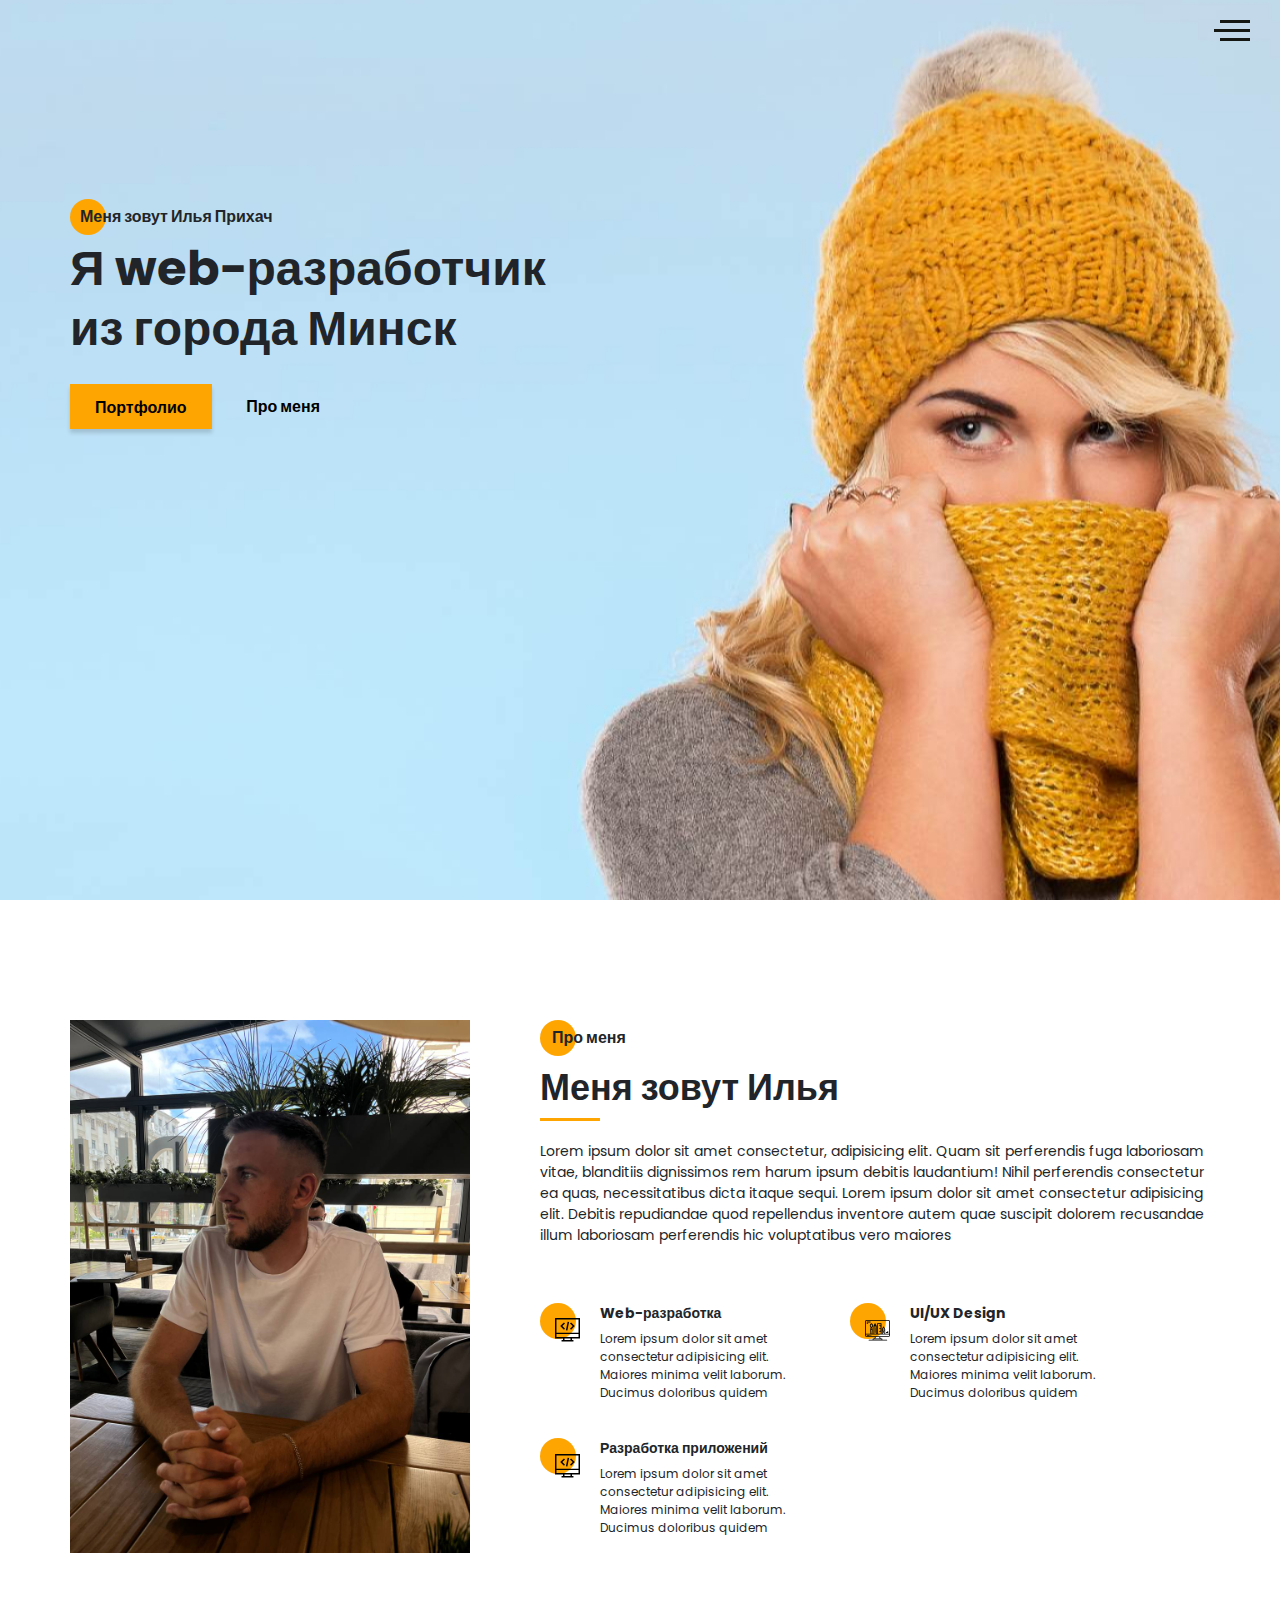
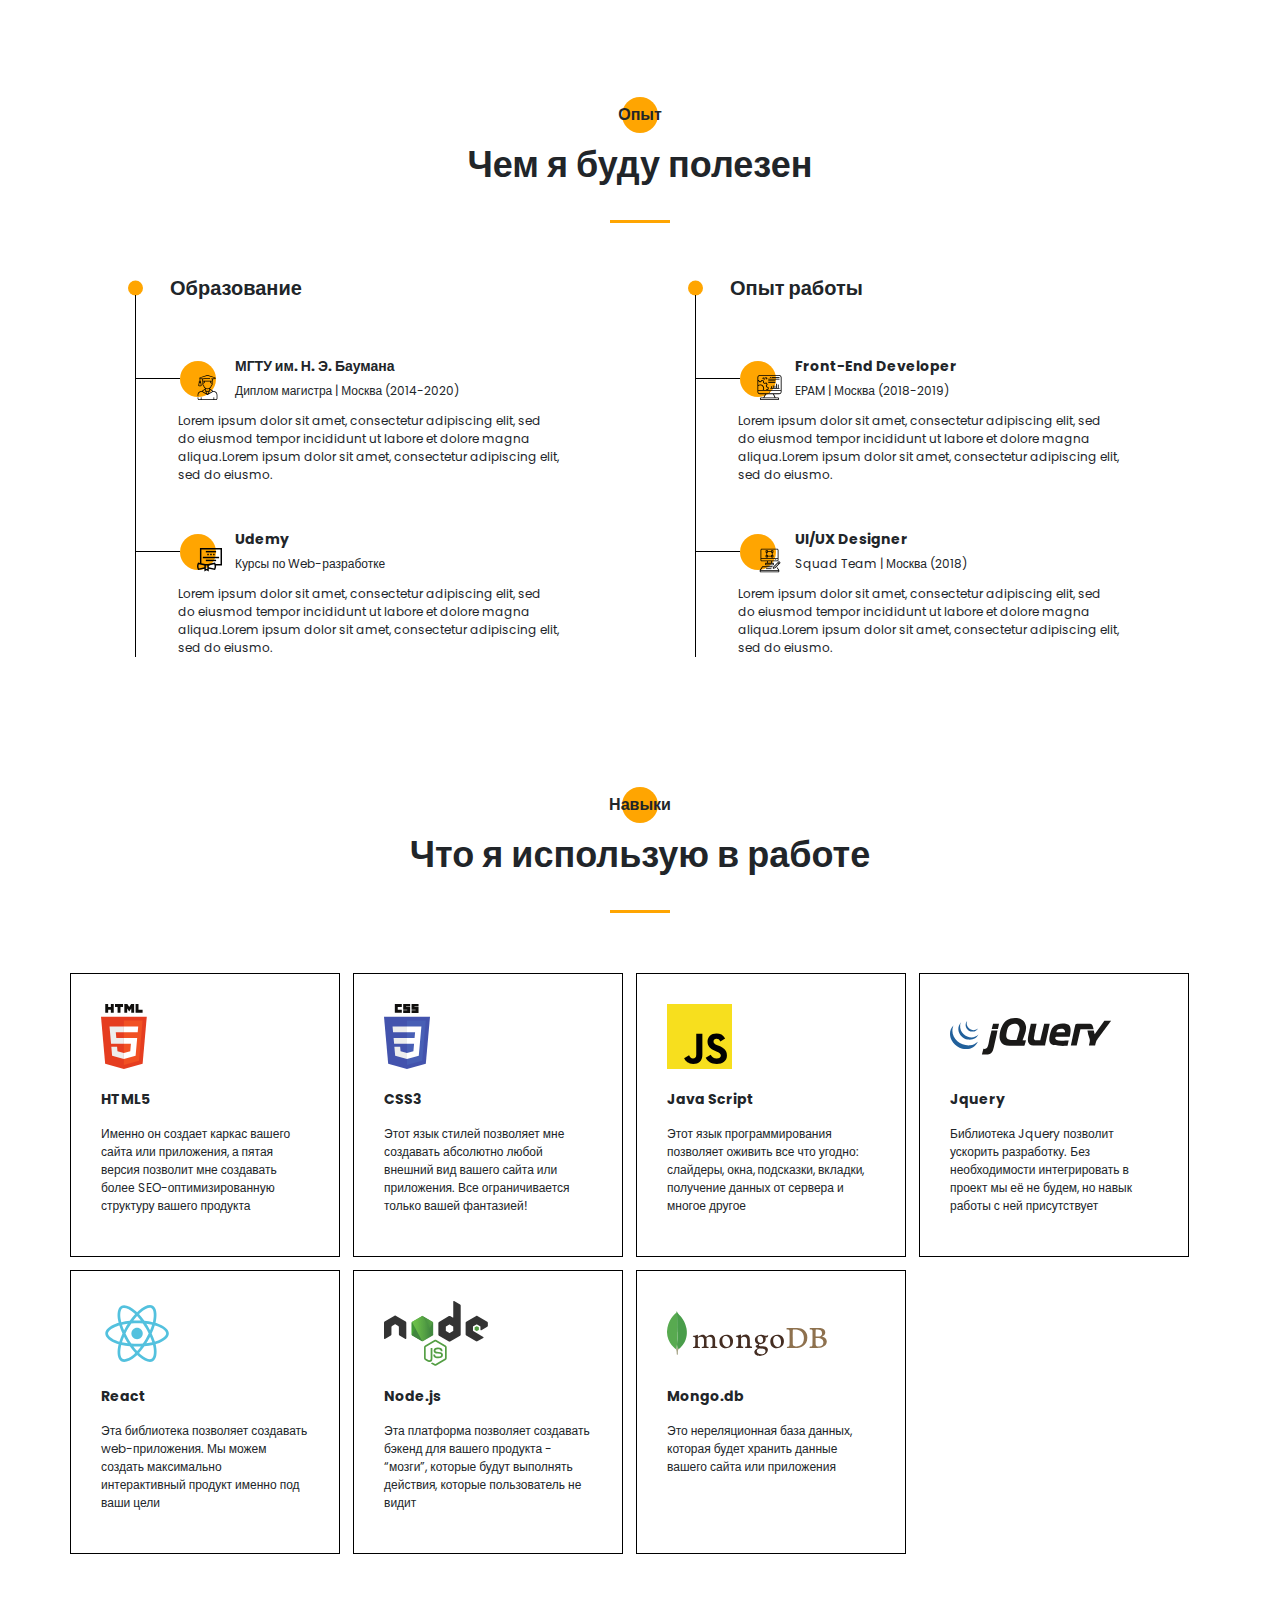
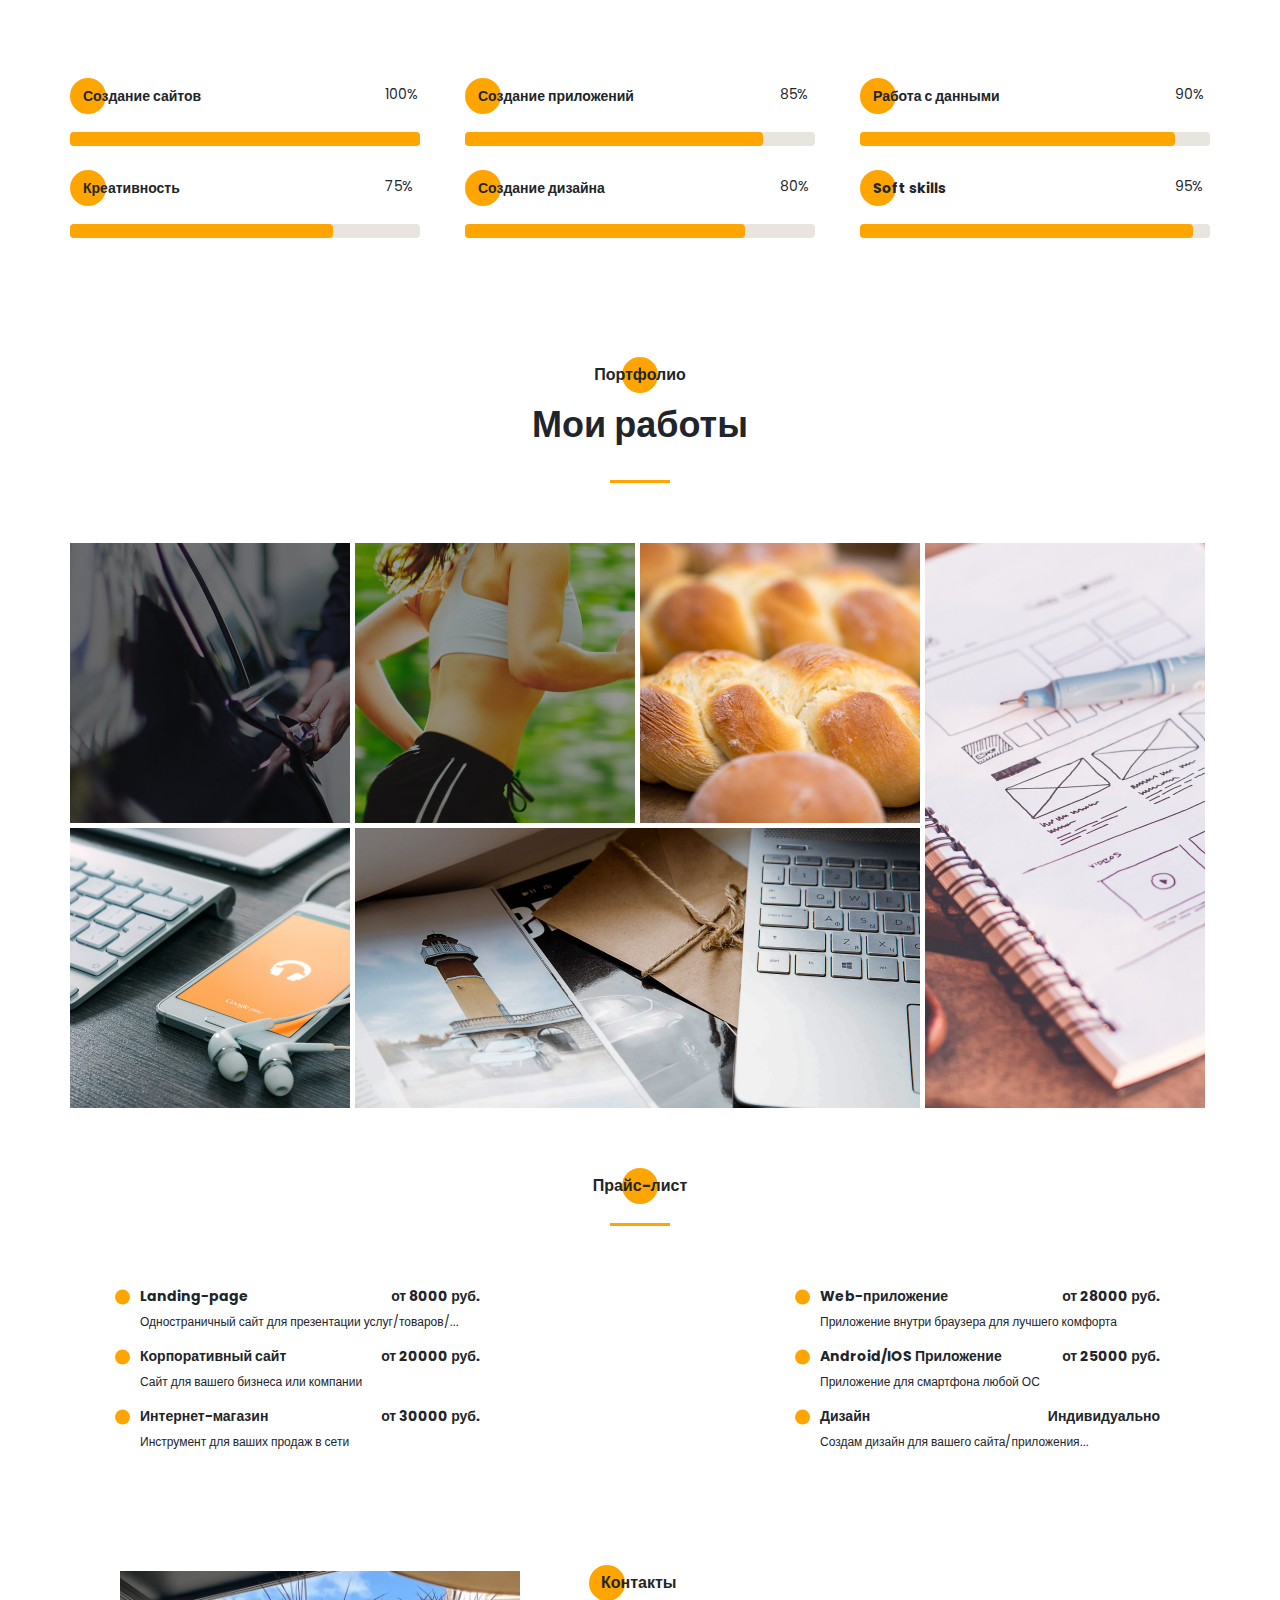
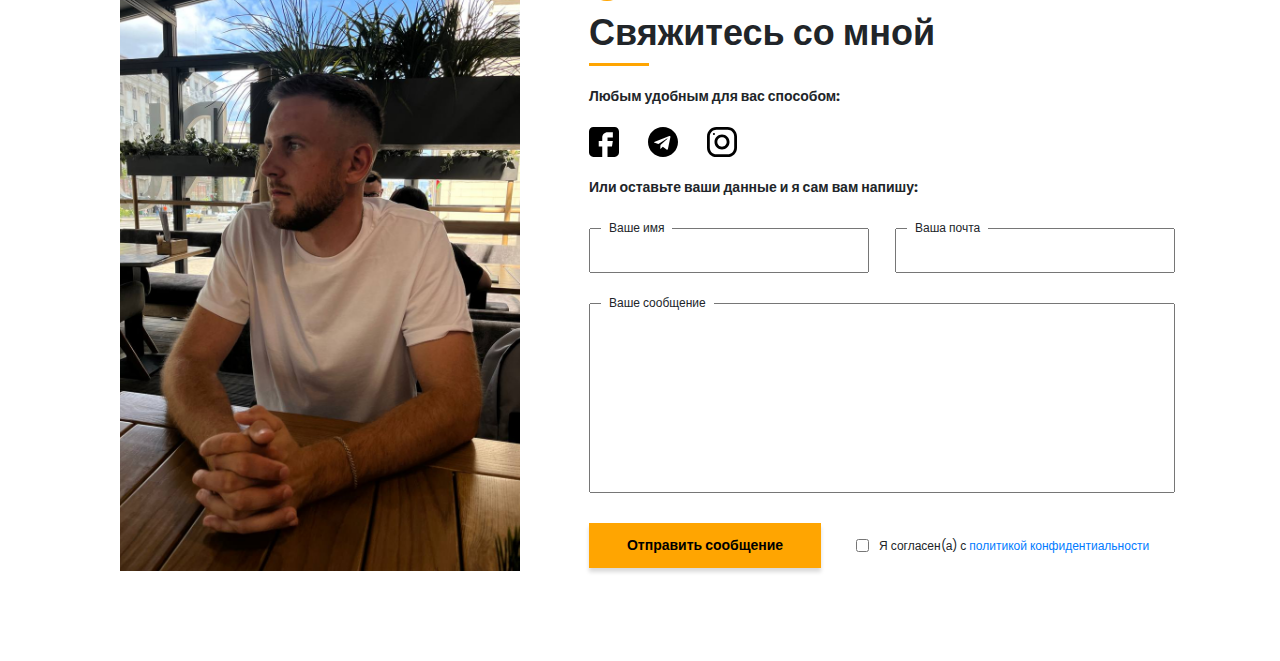
<file: index.html>
<!DOCTYPE html><html lang="ru"><head><meta charset="UTF-8"><meta name="viewport" content="width=device-width,initial-scale=1"><meta http-equiv="X-UA-Compatible" content="ie=edge"><title>Portfolio</title><meta name="title" content="Мое портфолио"><meta name="description" content="Здесь вы сможете ознакомиться с моими работами и узнать больше обо мне"><!-- Open Graph / Facebook --><meta property="og:type" content="website"><meta property="og:url" content="https://metatags.io/"><meta property="og:title" content="Мое портфолио"><meta property="og:description" content="Здесь вы сможете ознакомиться с моими работами и узнать больше обо мне"><meta property="og:image" content="https://metatags.io/assets/meta-tags-16a33a6a8531e519cc0936fbba0ad904e52d35f34a46c97a2c9f6f7dd7d336f2.png"><!-- Twitter --><meta property="twitter:card" content="summary_large_image"><meta property="twitter:url" content="https://metatags.io/"><meta property="twitter:title" content="Мое портфолио"><meta property="twitter:description" content="Здесь вы сможете ознакомиться с моими работами и узнать больше обо мне"><meta property="twitter:image" content="https://metatags.io/assets/meta-tags-16a33a6a8531e519cc0936fbba0ad904e52d35f34a46c97a2c9f6f7dd7d336f2.png"><!-- Favicon  --><link rel="apple-touch-icon" sizes="57x57" href="icons/favicon//apple-icon-57x57.png"><link rel="apple-touch-icon" sizes="60x60" href="icons/favicon//apple-icon-60x60.png"><link rel="apple-touch-icon" sizes="72x72" href="icons/favicon//apple-icon-72x72.png"><link rel="apple-touch-icon" sizes="76x76" href="icons/favicon//apple-icon-76x76.png"><link rel="apple-touch-icon" sizes="114x114" href="icons/favicon//apple-icon-114x114.png"><link rel="apple-touch-icon" sizes="120x120" href="icons/favicon//apple-icon-120x120.png"><link rel="apple-touch-icon" sizes="144x144" href="icons/favicon//apple-icon-144x144.png"><link rel="apple-touch-icon" sizes="152x152" href="icons/favicon//apple-icon-152x152.png"><link rel="apple-touch-icon" sizes="180x180" href="icons/favicon//apple-icon-180x180.png"><link rel="icon" type="image/png" sizes="192x192" href="icons/favicon//android-icon-192x192.png"><link rel="icon" type="image/png" sizes="32x32" href="icons/favicon//favicon-32x32.png"><link rel="icon" type="image/png" sizes="96x96" href="icons/favicon//favicon-96x96.png"><link rel="icon" type="image/png" sizes="16x16" href="icons/favicon//favicon-16x16.png"><link rel="manifest" href="icons/favicon//manifest.json"><meta name="msapplication-TileColor" content="#ffffff"><meta name="msapplication-TileImage" content="icons/favicon//ms-icon-144x144.png"><meta name="theme-color" content="#ffffff"><link rel="stylesheet" href="css/style.min.css"></head><body><aside class="sidepanel"><a href="#" class="sidepanel__link"><svg width="20" height="20" viewBox="0 0 20 20" fill="none" xmlns="http://www.w3.org/2000/svg"><path d="M-7.46167e-07 2.92969L-1.28061e-07 17.0703C-5.74539e-08 18.6856 1.31439 20 2.92969 20L17.0703 20C18.6856 20 20 18.6856 20 17.0703L20 11.1719L12.9297 11.1719L12.9297 13.5156L9.41406 13.5156L9.41406 11.1719L7.03125 11.1719C5.09262 11.1719 3.51562 9.59488 3.51562 7.65625L3.51562 4.10156L7.03125 4.10156L7.03125 7.65625L9.41406 7.65625L9.41406 4.10156L12.9297 4.6875L12.9297 7.65625L20 7.65625L20 2.92969C20 1.31439 18.6856 -8.16774e-07 17.0703 -7.46167e-07L2.92969 -1.28061e-07C1.31439 -5.74539e-08 -8.16774e-07 1.31439 -7.46167e-07 2.92969Z" fill="black"/></svg> </a><a href="https://instagram.com/bes94ii_apelsin?igshid=NTc4MTIwNjQ2YQ==" class="sidepanel__link"><svg width="20" height="20" viewBox="0 0 20 20" fill="none" xmlns="http://www.w3.org/2000/svg"><path d="M-6.01032e-07 6.25L-2.73196e-07 13.75C-1.22337e-07 17.2012 2.79875 20 6.25 20L13.75 20C17.2013 20 20 17.2012 20 13.75L20 6.25C20 2.79875 17.2012 -7.51891e-07 13.75 -6.01032e-07L6.25 -2.73196e-07C2.79875 -1.22337e-07 -7.51891e-07 2.79875 -6.01032e-07 6.25ZM13.75 1.875C16.1625 1.875 18.125 3.8375 18.125 6.25L18.125 13.75C18.125 16.1625 16.1625 18.125 13.75 18.125L6.25 18.125C3.8375 18.125 1.875 16.1625 1.875 13.75L1.875 6.25C1.875 3.8375 3.8375 1.875 6.25 1.875L13.75 1.875Z" fill="black"/><path d="M5 10C5 12.7612 7.23875 15 10 15C12.7613 15 15 12.7612 15 10C15 7.23875 12.7612 5 10 5C7.23875 5 5 7.23875 5 10ZM13.125 10C13.125 11.7225 11.7225 13.125 10 13.125C8.27625 13.125 6.875 11.7225 6.875 10C6.875 8.2775 8.27625 6.875 10 6.875C11.7225 6.875 13.125 8.2775 13.125 10Z" fill="black"/><path d="M5.29123 4.625C5.29123 4.25704 4.99295 3.95875 4.62499 3.95875C4.25703 3.95875 3.95874 4.25704 3.95874 4.625C3.95874 4.99296 4.25703 5.29125 4.62499 5.29125C4.99295 5.29125 5.29123 4.99296 5.29123 4.625Z" fill="black"/></svg> </a><a href="https://github.com/Ilja-Prihach" class="sidepanel__link"><svg width="19" height="20" viewBox="0 0 19 20" fill="none" xmlns="http://www.w3.org/2000/svg"><path d="M-4.37114e-07 9.99951C-1.95608e-07 15.5245 4.36167 19.9995 9.74107 19.9995C14.0457 19.9995 17.6962 17.1345 18.9832 13.162C19.0749 12.662 18.7734 12.4787 18.5148 12.4787C18.2835 12.4787 17.6706 12.487 16.8585 12.4912C17.4459 15.2728 15.5517 15.8595 15.5517 15.8595C14.4274 16.3145 14.1267 16.972 14.1267 16.972C13.5228 17.8778 13.5352 16.902 13.5352 16.902C13.603 15.8978 14.5389 15.3703 14.5389 15.3703C16.0283 14.4787 15.5979 13.0295 15.3493 12.4578C14.719 12.3678 14.2903 12.1103 14.0466 11.8245C13.8029 14.0453 12.9652 16.3795 9.23304 16.3795C8.16988 16.3795 7.30085 15.992 6.61933 15.3503C6.37316 15.4628 5.3827 15.8003 4.04116 15.2628C4.04116 15.2628 3.78012 14.4253 5.03988 12.5128C4.82345 11.7128 4.71606 10.8628 4.7111 10.0128C4.71606 9.16284 4.82345 8.31285 5.03988 7.51284C3.78012 5.61285 4.04116 4.77535 4.04116 4.77535C5.3827 4.23785 6.37316 4.57534 6.61933 4.67535C7.30085 4.03785 8.16988 3.65035 9.23304 3.65035C12.9752 3.65035 13.7987 5.98784 14.0383 8.21284C14.3307 7.86284 14.928 7.53784 15.8408 7.53784C17.1444 7.53784 18.1918 7.55034 18.5082 7.55034C18.7635 7.55034 19.0683 7.37534 18.9708 6.86284C17.692 2.86201 14.0391 -0.000488895 9.74107 -0.000488707C4.36167 -0.000488472 -6.7851e-07 4.47701 -4.37114e-07 9.99951Z" fill="#212121"/></svg></a><div class="sidepanel__divider"></div><div class="sidepanel__text"><span>Социальные сети</span></div></aside><div class="menu"><div class="menu__block"><div class="menu__close"><svg width="29" height="30" viewBox="0 0 29 30" fill="none" xmlns="http://www.w3.org/2000/svg"><path d="M17.1568 14.5231L28.4489 3.23075C29.1837 2.49623 29.1837 1.30861 28.4489 0.574085C27.7144 -0.160437 26.5267 -0.160437 25.7922 0.574085L14.4998 11.8665L3.20781 0.574085C2.47295 -0.160437 1.28567 -0.160437 0.551149 0.574085C-0.183716 1.30861 -0.183716 2.49623 0.551149 3.23075L11.8432 14.5231L0.551149 25.8155C-0.183716 26.55 -0.183716 27.7376 0.551149 28.4721C0.917206 28.8385 1.39852 29.0226 1.87948 29.0226C2.36045 29.0226 2.84141 28.8385 3.20781 28.4721L14.4998 17.1798L25.7922 28.4721C26.1586 28.8385 26.6396 29.0226 27.1205 29.0226C27.6015 29.0226 28.0825 28.8385 28.4489 28.4721C29.1837 27.7376 29.1837 26.55 28.4489 25.8155L17.1568 14.5231Z" fill="black"/></svg></div><nav><ul class="menu__list"><li class="menu__link"><a href="#">ПРО МЕНЯ</a></li><li class="menu__link"><a href="#">МОЙ ОПЫТ</a></li><li class="menu__link"><a href="#">МОИ НАВЫКИ</a></li><li class="menu__link"><a href="#">МОИ РАБОТЫ</a></li><li class="menu__link"><a href="#">ПРАЙС-ЛИСТ</a></li><li class="menu__link"><a href="#">КОНТАКТЫ</a></li></ul></nav><div class="menu__social"><a href="https://github.com/Ilja-Prihach"><svg width="20" height="19" viewBox="0 0 20 19" fill="none" xmlns="http://www.w3.org/2000/svg"><path d="M10 0C4.475 0 0 4.36167 0 9.74107C0 14.0457 2.865 17.6962 6.8375 18.9832C7.3375 19.0749 7.52083 18.7734 7.52083 18.5148C7.52083 18.2835 7.5125 17.6706 7.50833 16.8585C4.72667 17.4459 4.14 15.5517 4.14 15.5517C3.685 14.4274 3.0275 14.1267 3.0275 14.1267C2.12167 13.5228 3.0975 13.5352 3.0975 13.5352C4.10167 13.603 4.62917 14.5389 4.62917 14.5389C5.52083 16.0283 6.97 15.5979 7.54167 15.3493C7.63167 14.719 7.88917 14.2903 8.175 14.0466C5.95417 13.8029 3.62 12.9652 3.62 9.23304C3.62 8.16988 4.0075 7.30085 4.64917 6.61934C4.53667 6.37317 4.19917 5.3827 4.73667 4.04116C4.73667 4.04116 5.57417 3.78012 7.48667 5.03988C8.28667 4.82345 9.13667 4.71606 9.98667 4.7111C10.8367 4.71606 11.6867 4.82345 12.4867 5.03988C14.3867 3.78012 15.2242 4.04116 15.2242 4.04116C15.7617 5.3827 15.4242 6.37317 15.3242 6.61934C15.9617 7.30085 16.3492 8.16988 16.3492 9.23304C16.3492 12.9752 14.0117 13.7987 11.7867 14.0383C12.1367 14.3307 12.4617 14.928 12.4617 15.8408C12.4617 17.1444 12.4492 18.1918 12.4492 18.5082C12.4492 18.7635 12.6242 19.0683 13.1367 18.9708C17.1375 17.692 20 14.0391 20 9.74107C20 4.36167 15.5225 0 10 0Z" fill="#212121"/></svg> </a><a href="https://instagram.com/bes94ii_apelsin?igshid=NTc4MTIwNjQ2YQ=="><svg width="20" height="20" viewBox="0 0 20 20" fill="none" xmlns="http://www.w3.org/2000/svg"><path d="M13.7495 0L6.24951 0C2.79826 0 -0.000488281 2.79875 -0.000488281 6.25L-0.000488281 13.75C-0.000488281 17.2013 2.79826 20 6.24951 20L13.7495 20C17.2008 20 19.9995 17.2013 19.9995 13.75L19.9995 6.25C19.9995 2.79875 17.2008 0 13.7495 0ZM18.1245 13.75C18.1245 16.1625 16.162 18.125 13.7495 18.125L6.24951 18.125C3.83701 18.125 1.87451 16.1625 1.87451 13.75L1.87451 6.25C1.87451 3.8375 3.83701 1.875 6.24951 1.875L13.7495 1.875C16.162 1.875 18.1245 3.8375 18.1245 6.25L18.1245 13.75Z" fill="black"/><path d="M9.99951 5C7.23826 5 4.99951 7.23875 4.99951 10C4.99951 12.7613 7.23826 15 9.99951 15C12.7608 15 14.9995 12.7613 14.9995 10C14.9995 7.23875 12.7608 5 9.99951 5ZM9.99951 13.125C8.27701 13.125 6.87451 11.7225 6.87451 10C6.87451 8.27625 8.27701 6.875 9.99951 6.875C11.722 6.875 13.1245 8.27625 13.1245 10C13.1245 11.7225 11.722 13.125 9.99951 13.125Z" fill="black"/><path d="M15.3745 5.29123C15.7425 5.29123 16.0408 4.99295 16.0408 4.62499C16.0408 4.25703 15.7425 3.95874 15.3745 3.95874C15.0065 3.95874 14.7083 4.25703 14.7083 4.62499C14.7083 4.99295 15.0065 5.29123 15.3745 5.29123Z" fill="black"/></svg> </a><a href="#"><svg width="20" height="20" viewBox="0 0 20 20" fill="none" xmlns="http://www.w3.org/2000/svg"><path d="M17.0698 0L2.9292 0C1.3139 0 -0.000488281 1.31439 -0.000488281 2.92969L-0.000488281 17.0703C-0.000488281 18.6856 1.3139 20 2.9292 20L8.82764 20L8.82764 12.9297L6.48389 12.9297L6.48389 9.41406L8.82764 9.41406L8.82764 7.03125C8.82764 5.09262 10.4046 3.51563 12.3433 3.51563L15.8979 3.51563L15.8979 7.03125L12.3433 7.03125L12.3433 9.41406L15.8979 9.41406L15.312 12.9297L12.3433 12.9297L12.3433 20L17.0698 20C18.6851 20 19.9995 18.6856 19.9995 17.0703L19.9995 2.92969C19.9995 1.31439 18.6851 0 17.0698 0Z" fill="black"/></svg></a></div></div><div class="menu__overlay"></div></div><section class="promo"><div class="hamburger"><span></span> <span class="long"></span> <span></span></div><div class="container"><div class="title title_fz16 promo__subtitle">Меня зовут Илья Прихач</div><h1 class="title title_fz48 promo__title">Я web-разработчик из города Минск</h1><div class="promo__btns"><a href="#" class="promo__link btn">Портфолио</a> <a href="#" class="promo__link">Про меня</a></div></div></section><section class="about"><div class="container"><div class="about__wrapper"><div class="about__photo"><img src="img/photo.jpg" alt="main photo"></div><div class="about__descr"><h2 class="title title_fz16 about__title">Про меня</h2><div class="title title_fz36 about__subtitle">Меня зовут Илья</div><div class="divider"></div><p class="about__text">Lorem ipsum dolor sit amet consectetur, adipisicing elit. Quam sit perferendis fuga laboriosam vitae, blanditiis dignissimos rem harum ipsum debitis laudantium! Nihil perferendis consectetur ea quas, necessitatibus dicta itaque sequi. Lorem ipsum dolor sit amet consectetur adipisicing elit. Debitis repudiandae quod repellendus inventore autem quae suscipit dolorem recusandae illum laboriosam perferendis hic voluptatibus vero maiores</p></div><div class="about__skills"><div class="about__skills-item"><div class="about__skills-circle"><img src="icons/about_me/web_development.svg" alt="web-dew"></div><div><div class="title title_fz14">Web-разработка</div><div class="about__skills-text">Lorem ipsum dolor sit amet consectetur adipisicing elit. Maiores minima velit laborum. Ducimus doloribus quidem</div></div></div><div class="about__skills-item"><div class="about__skills-circle"><img src="icons/about_me/design.svg" alt="UI/UX"></div><div><div class="title title_fz14">UI/UX Design</div><div class="about__skills-text">Lorem ipsum dolor sit amet consectetur adipisicing elit. Maiores minima velit laborum. Ducimus doloribus quidem</div></div></div><div class="about__skills-item"><div class="about__skills-circle"><img src="icons/about_me/web_development.svg" alt="mobile-dev"></div><div><div class="title title_fz14">Разработка приложений</div><div class="about__skills-text">Lorem ipsum dolor sit amet consectetur adipisicing elit. Maiores minima velit laborum. Ducimus doloribus quidem</div></div></div></div></div></div></section><section class="resume"><div class="container"><h2 class="title title_fz16 title__section-title">Опыт</h2><div class="title title_fz36 title__section-subtitle">Чем я буду полезен</div><div class="divider"></div><div class="resume__wrapper"><div class="resume__column"><h3 class="title title_fz20 resume__column-title">Образование</h3><ul><li><div class="resume__item"><div class="resume__item-head"><div class="resume__item-icon"><img src="icons/experience/university.svg" alt="university"></div><h4 class="title title_fz14">МГТУ им. Н. Э. Баумана</h4><div class="resume__item-location">Диплом магистра | Москва (2014-2020)</div></div><div class="resume__item-body">Lorem ipsum dolor sit amet, consectetur adipiscing elit, sed do eiusmod tempor incididunt ut labore et dolore magna aliqua.Lorem ipsum dolor sit amet, consectetur adipiscing elit, sed do eiusmo.</div></div></li><li><div class="resume__item"><div class="resume__item-head"><div class="resume__item-icon"><img src="icons/experience/courses.svg" alt="Udemy"></div><h4 class="title title_fz14">Udemy</h4><div class="resume__item-location">Курсы по Web-разработке</div></div><div class="resume__item-body">Lorem ipsum dolor sit amet, consectetur adipiscing elit, sed do eiusmod tempor incididunt ut labore et dolore magna aliqua.Lorem ipsum dolor sit amet, consectetur adipiscing elit, sed do eiusmo.</div></div></li></ul></div><div class="resume__column"><h3 class="title title_fz20 resume__column-title">Опыт работы</h3><ul><li><div class="resume__item"><div class="resume__item-head"><div class="resume__item-icon"><img src="icons/experience/developer.svg" alt="Developer"></div><h4 class="title title_fz14">Front-End Developer</h4><div class="resume__item-location">EPAM | Москва (2018-2019)</div></div><div class="resume__item-body">Lorem ipsum dolor sit amet, consectetur adipiscing elit, sed do eiusmod tempor incididunt ut labore et dolore magna aliqua.Lorem ipsum dolor sit amet, consectetur adipiscing elit, sed do eiusmo.</div></div></li><li><div class="resume__item"><div class="resume__item-head"><div class="resume__item-icon"><img src="icons/experience/designer.svg" alt="Designer"></div><h4 class="title title_fz14">UI/UX Designer</h4><div class="resume__item-location">Squad Team | Москва (2018)</div></div><div class="resume__item-body">Lorem ipsum dolor sit amet, consectetur adipiscing elit, sed do eiusmod tempor incididunt ut labore et dolore magna aliqua.Lorem ipsum dolor sit amet, consectetur adipiscing elit, sed do eiusmo.</div></div></li></ul></div></div></div></section><section class="skills"><div class="container"><h2 class="title title_fz16 title__section-title">Навыки</h2><div class="title title_fz36 title__section-subtitle">Что я использую в работе</div><div class="divider"></div><div class="skills__wraper"><div class="skills__wraper-item"><div class="skills__wraper-icon"><img src="icons/skills/html5.svg" alt="html5"></div><div class="title_fz14 title skills__wraper-title">HTML5</div><p class="skills__wraper-text">Именно он создает каркас вашего сайта или приложения, а пятая версия позволит мне создавать более SEO-оптимизированную структуру вашего продукта</p></div><div class="skills__wraper-item"><div class="skills__wraper-icon"><img src="icons/skills/css3.svg" alt="css3"></div><div class="title_fz14 title skills__wraper-title">CSS3</div><p class="skills__wraper-text">Этот язык стилей позволяет мне создавать абсолютно любой внешний вид вашего сайта или приложения. Все ограничивается только вашей фантазией!</p></div><div class="skills__wraper-item"><div class="skills__wraper-icon"><img src="icons/skills/js.svg" alt="Java Script"></div><div class="title_fz14 title skills__wraper-title">Java Script</div><p class="skills__wraper-text">Этот язык программирования позволяет оживить все что угодно: слайдеры, окна, подсказки, вкладки, получение данных от сервера и многое другое</p></div><div class="skills__wraper-item"><div class="skills__wraper-icon"><img src="icons/skills/jquery.svg" alt="Jquery"></div><div class="title_fz14 title skills__wraper-title">Jquery</div><p class="skills__wraper-text">Библиотека Jquery позволит ускорить разработку. Без необходимости интегрировать в проект мы её не будем, но навык работы с ней присутствует</p></div><div class="skills__wraper-item"><div class="skills__wraper-icon"><img src="icons/skills/react.svg" alt="React"></div><div class="title_fz14 title skills__wraper-title">React</div><p class="skills__wraper-text">Эта библиотека позволяет создавать web-приложения. Мы можем создать максимально интерактивный продукт именно под ваши цели</p></div><div class="skills__wraper-item"><div class="skills__wraper-icon"><img src="icons/skills/node.js.svg" alt="Node.js"></div><div class="title_fz14 title skills__wraper-title">Node.js</div><p class="skills__wraper-text">Эта платформа позволяет создавать бэкенд для вашего продукта - “мозги”, которые будут выполнять действия, которые пользователь не видит</p></div><div class="skills__wraper-item"><div class="skills__wraper-icon"><img src="icons/skills/mongo.db.svg" alt="Mongo.db"></div><div class="title_fz14 title skills__wraper-title">Mongo.db</div><p class="skills__wraper-text">Это нереляционная база данных, которая будет хранить данные вашего сайта или приложения</p></div></div><div class="skills__rating"><div class="skills__rating-item"><div class="title_fz14 title skills__rating-title">Создание сайтов</div><div class="skills__rating-counter">100%</div><div class="skills__rating-line"><span></span></div></div><div class="skills__rating-item"><div class="title_fz14 title skills__rating-title">Создание приложений</div><div class="skills__rating-counter">85%</div><div class="skills__rating-line"><span></span></div></div><div class="skills__rating-item"><div class="title_fz14 title skills__rating-title">Работа с данными</div><div class="skills__rating-counter">90%</div><div class="skills__rating-line"><span></span></div></div><div class="skills__rating-item"><div class="title_fz14 title skills__rating-title">Креативность</div><div class="skills__rating-counter">75%</div><div class="skills__rating-line"><span></span></div></div><div class="skills__rating-item"><div class="title_fz14 title skills__rating-title">Создание дизайна</div><div class="skills__rating-counter">80%</div><div class="skills__rating-line"><span></span></div></div><div class="skills__rating-item"><div class="title_fz14 title skills__rating-title">Soft skills</div><div class="skills__rating-counter">95%</div><div class="skills__rating-line"><span></span></div></div></div></div></section><section class="portfolio"><div class="container"><h2 class="title title_fz16 title__section-title">Портфолио</h2><div class="title title_fz36 title__section-subtitle">Мои работы</div><div class="divider"></div><div class="portfolio__wraper"><div class="portfolio__wraper-item"><a href="/uber"><img src="img/works/uber.jpg" alt="uber"></a></div><div class="portfolio__wraper-item"><a href="/pulse"><img src="img/works/pulse.jpg" alt="pulse"></a></div><div class="portfolio__wraper-item"><a href="#"><img src="img/works/bread.jpg" alt="bread"></a></div><div class="portfolio__wraper-item vertical"><a href="#"><img src="img/works/plans.jpg" alt="plans"></a></div><div class="portfolio__wraper-item"><a href="#"><img src="img/works/ipad.jpg" alt="ipad"></a></div><div class="portfolio__wraper-item horizonal"><a href="#"><img src="img/works/mac.jpg" alt="mac"></a></div></div></div></section><section class="price"><div class="container"><h2 class="title title_fz16 title__section-title">Прайс-лист</h2><div class="divider"></div><div class="price__wraper"><div class="price__item"><div class="price__type">Landing-page</div><div class="price__count">от 8000 руб.</div><div class="price__descr">Одностраничный сайт для презентации услуг/товаров/...</div></div><div class="price__item"><div class="price__type">Web-приложение</div><div class="price__count">от 28000 руб.</div><div class="price__descr">Приложение внутри браузера для лучшего комфорта</div></div><div class="price__item"><div class="price__type">Корпоративный сайт</div><div class="price__count">от 20000 руб.</div><div class="price__descr">Сайт для вашего бизнеса или компании</div></div><div class="price__item"><div class="price__type">Android/IOS Приложение</div><div class="price__count">от 25000 руб.</div><div class="price__descr price__descr-mt">Приложение для смартфона любой ОС</div></div><div class="price__item"><div class="price__type">Интернет-магазин</div><div class="price__count">от 30000 руб.</div><div class="price__descr">Инструмент для ваших продаж в сети</div></div><div class="price__item"><div class="price__type">Дизайн</div><div class="price__count">Индивидуально</div><div class="price__descr">Создам дизайн для вашего сайта/приложения...</div></div></div></div></section><section class="contacts"><div class="container"><div class="contacts__wraper"><div class="contacts__photo"><img src="img/photo.jpg" alt="main photo"></div><div class="contacts__descr"><h2 class="title title_fz16 contacts__title">Контакты</h2><div class="title title_fz36 contacts__subtitle">Свяжитесь со мной</div><div class="divider"></div><div class="title title_fz14 contacts__text">Любым удобным для вас способом:</div><div class="contacts__social"><a href="#" class="contacts__link"><img src="icons/Facebook.svg" alt="Facebook"> </a><a href="#" class="contacts__link"><img src="icons/telegram.svg" alt="telegram"> </a><a href="#" class="contacts__link"><img src="icons/instagram.svg" alt="instagram"></a></div><div class="title title_fz14 contacts__text">Или оставьте ваши данные и я сам вам напишу:</div><form action="#" class="contacts__form"><div class="contacts__input"><input required name="name" id="name" type="text"> <label for="name">Ваше имя</label></div><div class="contacts__input"><input required name="email" id="email" type="email"> <label for="email">Ваша почта</label></div><div class="contacts__textarea"><textarea name="text" id="text"></textarea> <label for="text">Ваше сообщение</label></div><div class="contacts__triggers"><button class="contacts__btn btn">Отправить сообщение</button><div class="contacts__policy"><input required type="checkbox"> <span>Я согласен(а) с <a href="/policy.html">политикой конфидентиальности</a></span></div></div></form></div></div></div></section><script src="js/script.js"></script></body></html>
</file>
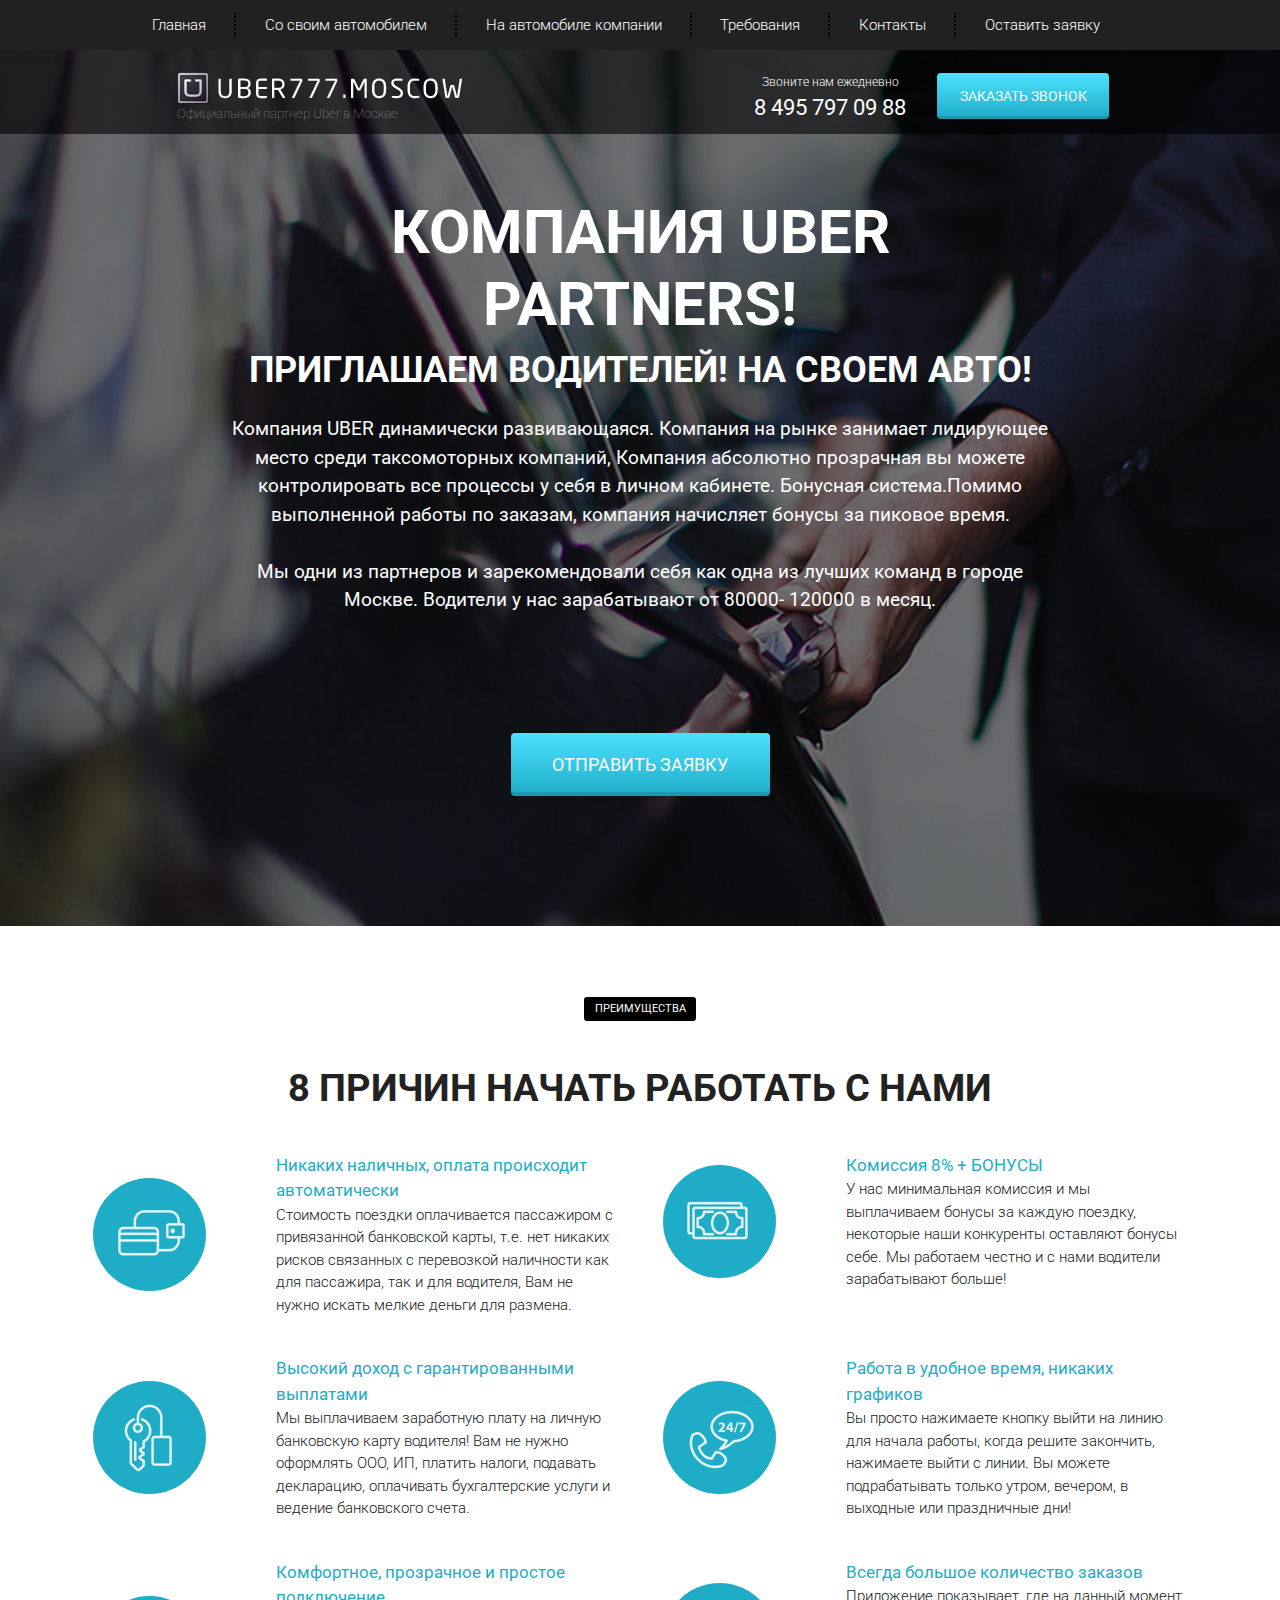
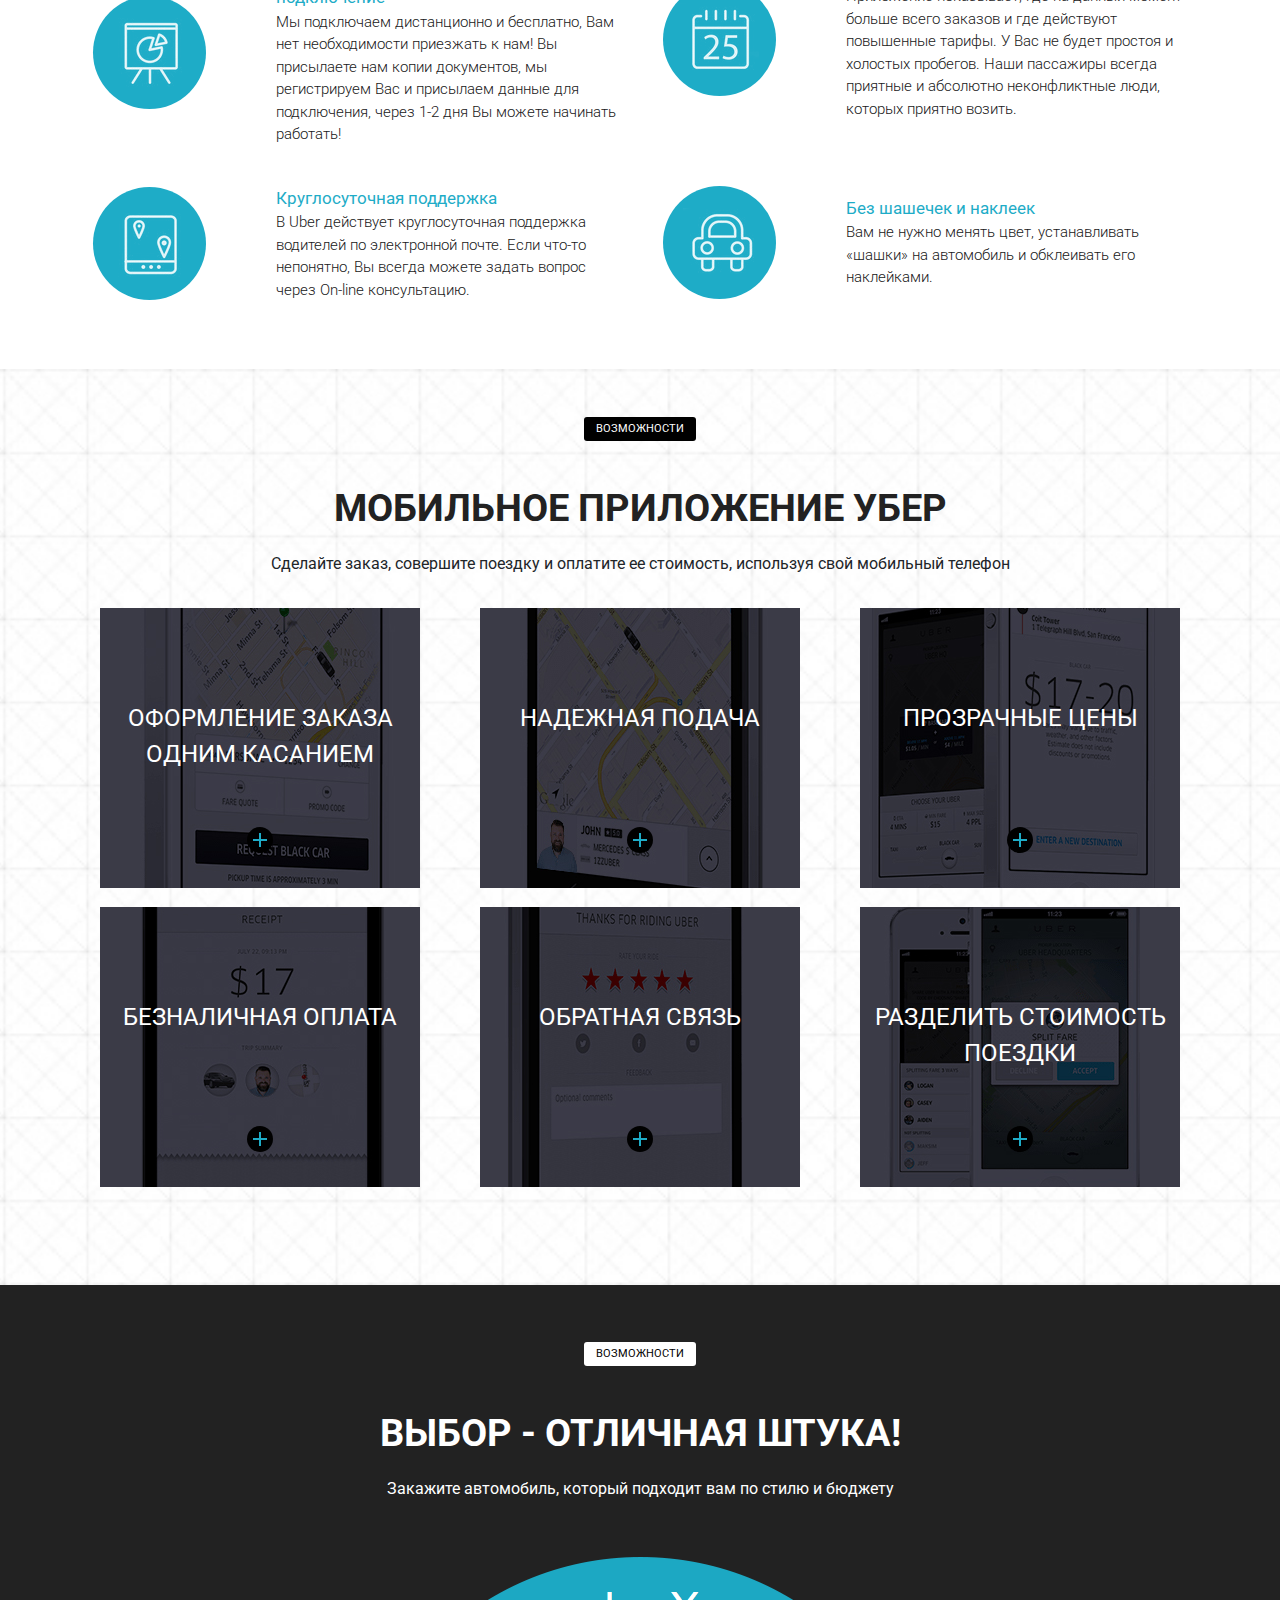
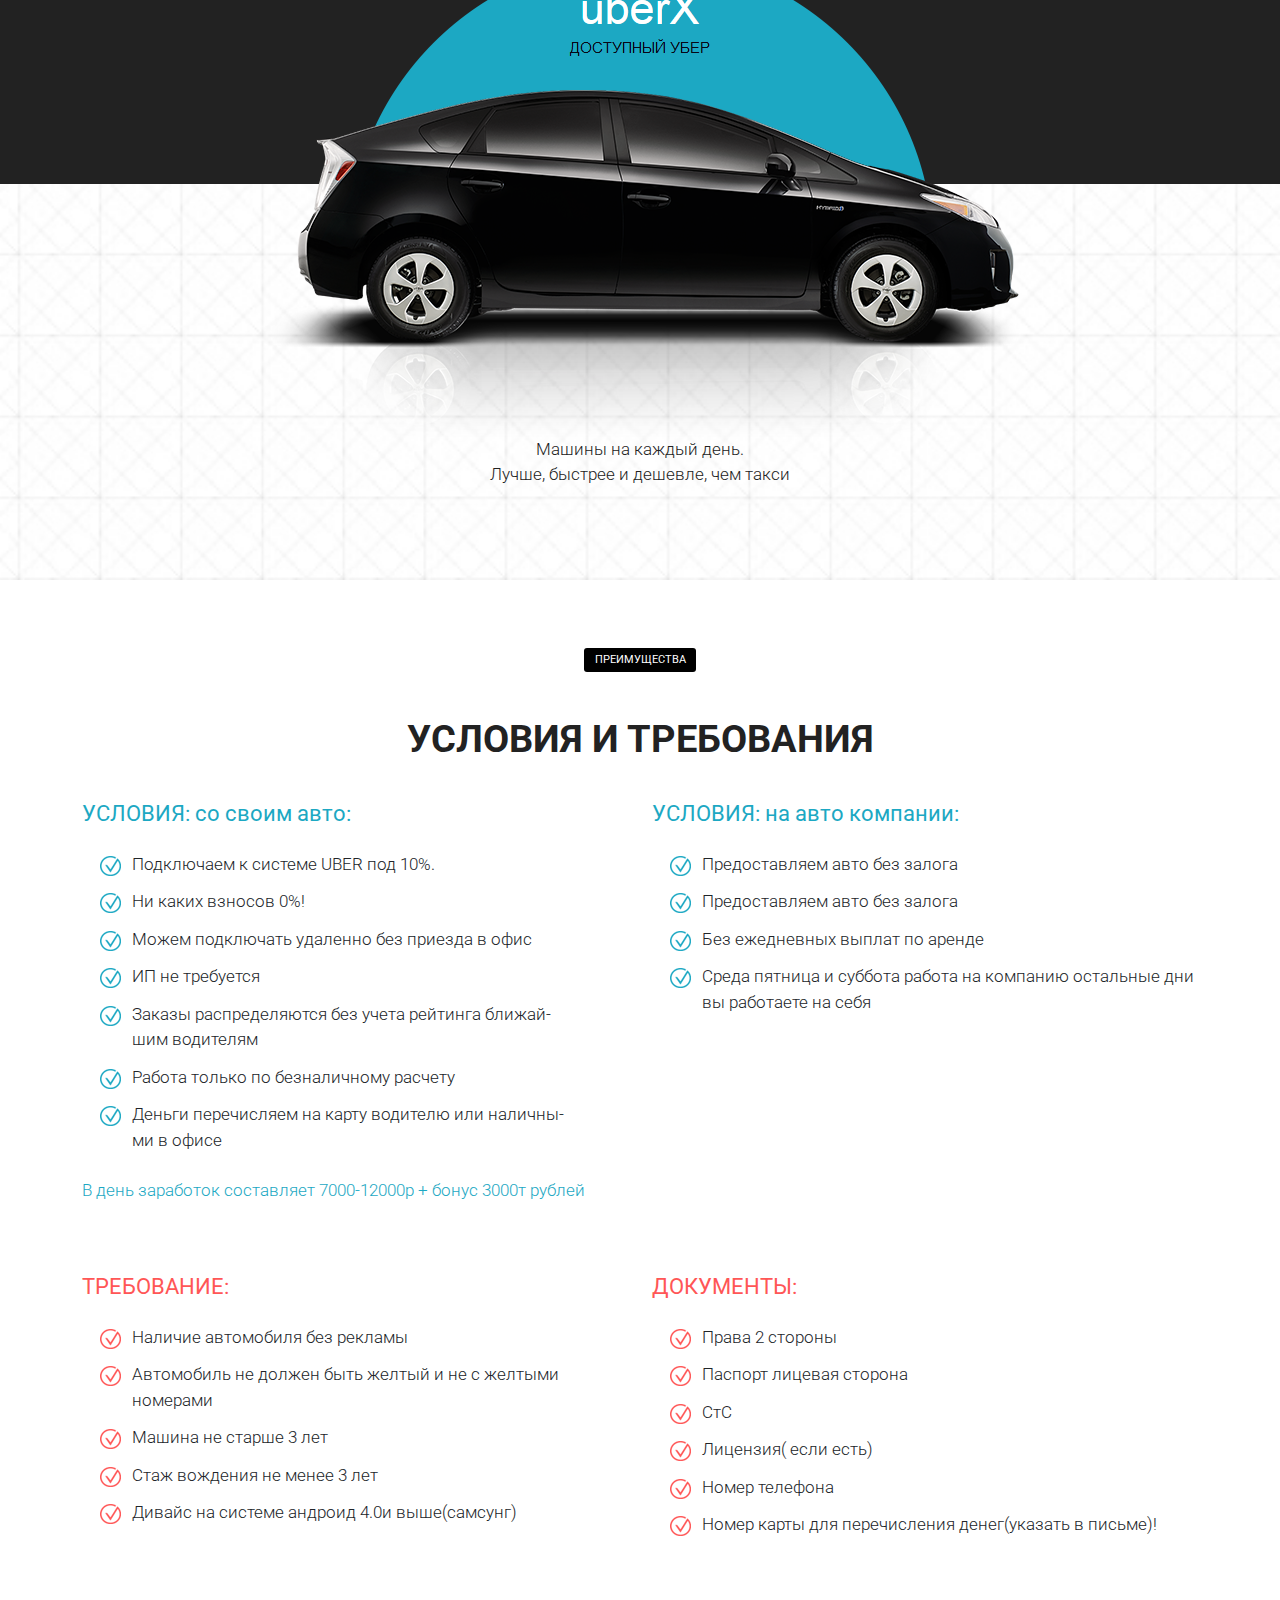
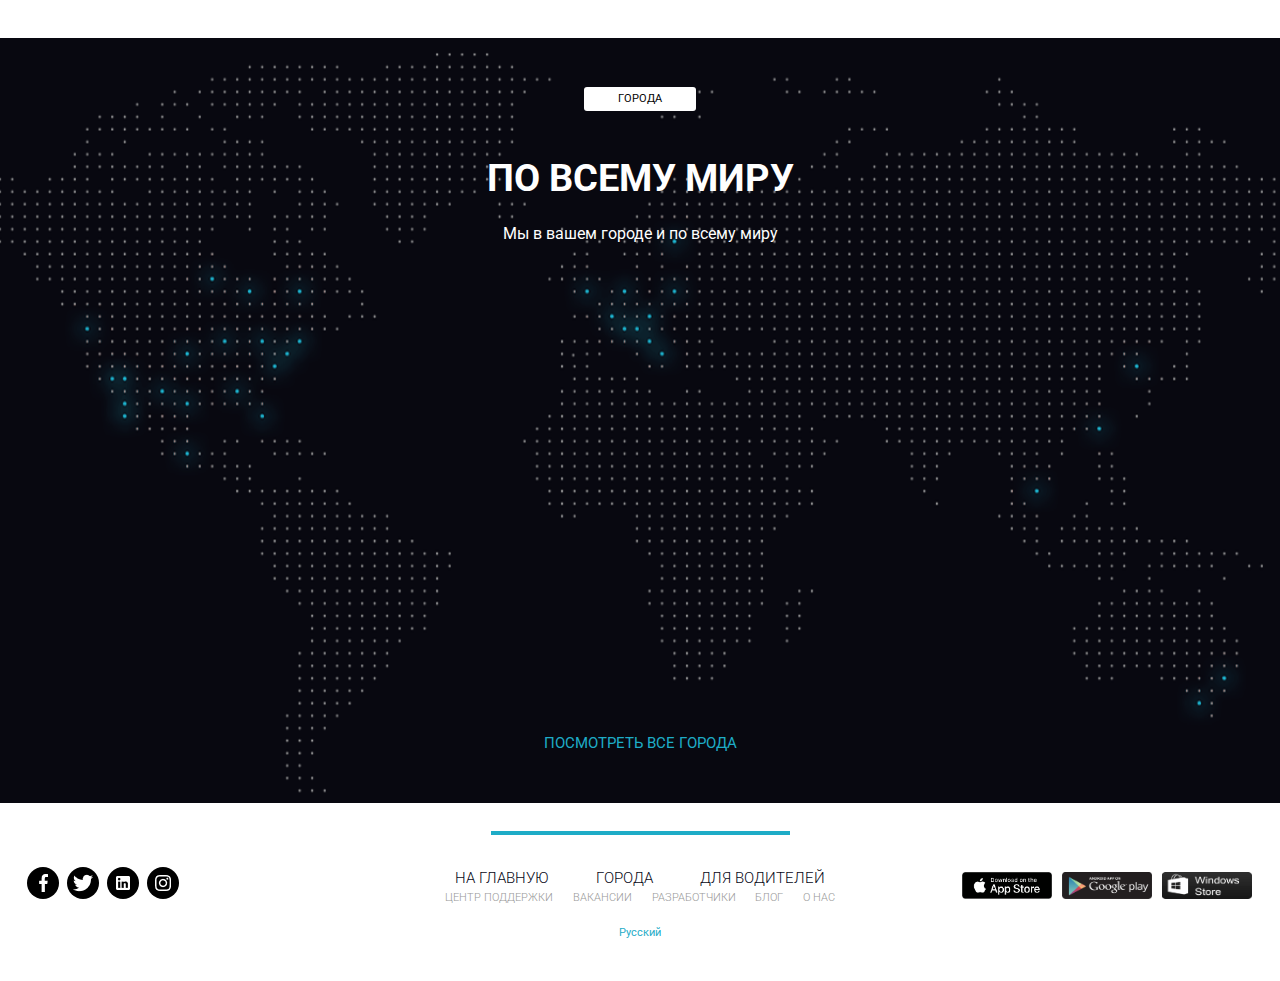
<file: uber/index.html>
<!DOCTYPE html>
<html lang="en"> <!-- Самый главный тег на странице -->
<head>
    <meta charset="UTF-8">
    <meta http-equiv="X-UA-Compatible" content="IE=edge">
    <meta name="viewport" content="width=device-width, initial-scale=1.0">
    <meta name="description" content="Это мой первй пример страницы">
    <title>Uber</title>
    <link rel="icon" href="icons/favicon/favicon/favicon.ico" type="image/x-icon">
    <link href="https://fonts.googleapis.com/css2?family=Roboto:wght@300;400;500;700&display=swap" rel="stylesheet">
    <link rel="stylesheet" href="css/bootstrap-grid.min.css">
    <link rel="stylesheet" href="css/bootstrap-reboot.min.css">
    <link rel="stylesheet" href="css/style.min.css">
</head>
<body>
    <header>
        <nav>
            <div class="container">
                    <ul class="menu">
                        <li class="menu_item"><a href="#" class="menu_link">Главная</a></li>
                        <li class="menu_item"><a href="#require" class="menu_link">Со своим автомобилем</a></li>
                        <li class="menu_item"><a href="#require" class="menu_link">На автомобиле компании</a></li>
                        <li class="menu_item"><a href="#require" class="menu_link">Требования</a></li>
                        <li class="menu_item"><a href="#" class="menu_link">Контакты</a></li>
                        <li class="menu_item"><a href="#" class="menu_link">Оставить заявку</a></li>
                    </ul>
            </div>
            <div class="hamburger">
                <span></span>
                <span></span>
                <span></span>
            </div>
        </nav>
        <div class="subheader">
            <div class="container">
                <div class="row">
                    <div class="col-6 col-md-4 offset-md-1">
                        <a href="#" class="subheader_logo"><img src="img/screen_1/Uber.png" alt="logo"></a>
                        <div class="subheader_official">Официальный партнер Uber в Москве</div>
                    </div>    
                    <div class="xs-hidden col-md-3 offset-md-1 col-xl-2 offset-xl-2">
                        <div class="subheader_call">Звоните нам ежедневно</div>
                        <a href="tel:84957970988" class="subheader_phone">8 495 797 09 88</a>
                    </div>
                    <div class="col-6 col-md-3 col-lg-2">
                        <a href="tel:84957970988" class="xs-visible subheader_phone">8 495 797 09 88</a>
                        <button class="subheader_btn">заказать звонок</button>
                    </div>
                </div>
            </div>
        </div>
    </header>

    <section class="promo">
        <div class="container">
            <div class="row">
                <div class="col-12 col-md-12 offset-md-0 col-lg-10 offset-lg-1">
                    <h1 class="promo_header">КОМПАНИЯ UBER PARTNERS!</h1>
                    <h2 class="promo_subheader">ПРИГЛАШАЕМ ВОДИТЕЛЕЙ! НА СВОЕМ АВТО!</h2>
                    <div class="promo_descr">Компания UBER  динамически развивающаяся. Компания на рынке занимает лидирующее место среди
                        таксомоторных компаний, Компания абсолютно прозрачная вы можете контролировать все процессы у себя в личном кабинете. Бонуcная система.Помимо выполненной работы по заказам, компания начисляет бонусы за
                        пиковое время.
                        <br><br>
                        Мы одни из партнеров и зарекомендовали себя как одна из лучших команд в городе Москве.  Водители у нас
                        зарабатывают от 80000- 120000 в месяц.
                    </div>
                    <button class="promo_btn">Отправить заявку</button>
                </div>
            </div>
        </div>
    </section>

    <section class="cause">
        <div class="container">
            <div class="label">преимущества</div>
            <div class="title">8 причин начать работать с нами</div>
            <div class="row">
                <div class="col-md-6">
                    <div class="cause_block">
                        <div class="cause_icon">
                            <img src="icons/screen_2/icon1.png" alt="icon">
                        </div>
                        <div class="cause_descr">
                            <div class="cause_descr_subheader">Никаких наличных, оплата происходит автоматически</div>
                            <div class="cause_descr_text">Стоимость поездки оплачивается пассажиром с привязанной банковской карты, т.е. нет никаких рисков связанных с перевозкой наличности как для пассажира, так и для водителя, Вам не нужно искать мелкие деньги для размена.</div>
                        </div>
                    </div>
                </div>
                <div class="col-md-6">
                    <div class="cause_block">
                        <div class="cause_icon">
                            <img src="icons/screen_2/icon2.png" alt="icon">
                        </div>
                        <div class="cause_descr">
                            <div class="cause_descr_subheader">Комиссия 8% + БОНУСЫ</div>
                            <div class="cause_descr_text"> У нас минимальная комиссия и мы выплачиваем бонусы за каждую поездку, некоторые наши конкуренты оставляют бонусы себе. Мы работаем честно и с нами водители зарабатывают больше!</div>
                        </div>
                    </div>
                </div>
                <div class="col-md-6">
                    <div class="cause_block">
                        <div class="cause_icon">
                            <img src="icons/screen_2/icon3.png" alt="icon">
                        </div>
                        <div class="cause_descr">
                            <div class="cause_descr_subheader">Высокий доход с гарантированными
                                выплатами</div>
                            <div class="cause_descr_text">Мы выплачиваем заработную плату на личную банковскую карту водителя! Вам не нужно оформлять ООО, ИП, платить налоги, подавать декларацию, оплачивать бухгалтерские услуги и ведение банковского счета.
                            </div>
                        </div>
                    </div>
                </div>
                <div class="col-md-6">
                    <div class="cause_block">
                        <div class="cause_icon">
                            <img src="icons/screen_2/icon4.png" alt="icon">
                        </div>
                        <div class="cause_descr">
                            <div class="cause_descr_subheader">Работа в удобное время, никаких
                                графиков</div>
                            <div class="cause_descr_text"> Вы просто нажимаете кнопку выйти на линию для начала работы, когда решите закончить, нажимаете выйти с линии. Вы можете подрабатывать только утром, вечером, в выходные или праздничные дни! </div>
                        </div>
                    </div>
                </div>
                <div class="col-md-6">
                    <div class="cause_block">
                        <div class="cause_icon">
                            <img src="icons/screen_2/icon5.png" alt="icon">
                        </div>
                        <div class="cause_descr">
                            <div class="cause_descr_subheader">Комфортное, прозрачное и простое
                                подключение</div>
                            <div class="cause_descr_text">Мы подключаем дистанционно и бесплатно, Вам нет необходимости приезжать к нам! Вы присылаете нам копии документов, мы регистрируем Вас и присылаем данные для подключения, через 1-2 дня Вы можете начинать работать!</div>
                        </div>
                    </div>
                </div>
                <div class="col-md-6">
                    <div class="cause_block">
                        <div class="cause_icon">
                            <img src="icons/screen_2/icon6.png" alt="icon">
                        </div>
                        <div class="cause_descr">
                            <div class="cause_descr_subheader">Всегда большое количество заказов</div>
                            <div class="cause_descr_text">Приложение показывает, где на данный момент больше всего заказов и где действуют повышенные тарифы. У Вас не будет простоя и холостых пробегов. Наши пассажиры всегда приятные и абсолютно неконфликтные люди, которых приятно возить.</div>
                        </div>
                    </div>
                </div>
                <div class="col-md-6">
                    <div class="cause_block">
                        <div class="cause_icon">
                            <img src="icons/screen_2/icon7.png" alt="icon">
                        </div>
                        <div class="cause_descr">
                            <div class="cause_descr_subheader">Круглосуточная поддержка</div>
                            <div class="cause_descr_text">В Uber действует круглосуточная поддержка водителей по электронной почте. Если что-то непонятно, Вы всегда можете задать вопрос через On-line консультацию.</div>
                        </div>
                    </div>
                </div>
                <div class="col-md-6">
                    <div class="cause_block">
                        <div class="cause_icon">
                            <img src="icons/screen_2/icon8.png" alt="icon">
                        </div>
                        <div class="cause_descr">
                            <div class="cause_descr_subheader">Без шашечек и наклеек</div>
                            <div class="cause_descr_text">Вам не нужно менять цвет, устанавливать «шашки» на автомобиль и обклеивать его наклейками.</div>
                        </div>
                    </div>
                </div>
            </div>
        </div>
    </section>

    <section class="mobile">
        <div class="container">
            <div class="label">Возможности</div>
            <div class="title">мобильное приложение убер</div>
            <div class="subtitle">Сделайте заказ, совершите поездку и оплатите ее стоимость, используя свой мобильный телефон</div>

            <div class="row">
                <div class="col-md-6 col-lg-4">
                    <div class="mobile_item mobile_item_1">
                        <div class="mobile_item_subtitle">оформление заказа одним касанием</div>
                        <div class="mobile_item_plus"></div>
                    </div>
                </div>
                <div class="col-md-6 col-lg-4">
                    <div class="mobile_item mobile_item_2">
                        <div class="mobile_item_subtitle">надежная подача</div>
                        <div class="mobile_item_plus"></div>
                    </div>
                </div>
                <div class="col-md-6 col-lg-4">
                    <div class="mobile_item mobile_item_3">
                        <div class="mobile_item_subtitle">прозрачные цены</div>
                        <div class="mobile_item_plus"></div>
                    </div>
                </div>
                <div class="col-md-6 col-lg-4">
                    <div class="mobile_item mobile_item_4">
                        <div class="mobile_item_subtitle">безналичная оплата</div>
                        <div class="mobile_item_plus"></div>
                    </div>
                </div>
                <div class="col-md-6 col-lg-4">
                    <div class="mobile_item mobile_item_5">
                        <div class="mobile_item_subtitle">обратная связь</div>
                        <div class="mobile_item_plus"></div>
                    </div>
                </div>
                <div class="col-md-6 col-lg-4">
                    <div class="mobile_item mobile_item_6">
                        <div class="mobile_item_subtitle">разделить стоимость поездки</div>
                        <div class="mobile_item_plus"></div>
                    </div>
                </div>
            </div>
        </div>
    </section>

    <section class="choice">
        <div class="contaiber">
            <div class="black"></div>
            <div class="label label_white">Возможности</div>
            <div class="title title_white">Выбор - отличная штука!</div>
            <div class="subtitle subtitle_white">Закажите автомобиль, который подходит вам по стилю и бюджету</div>
        </div>
        <img src="img/auto.png" alt="uber_car" class="choice_img">
        <div class="choice_descr">
            Машины на каждый день.<br>
            Лучше, быстрее и дешевле, чем такси
        </div>
    </section>

    <section class="require" id="require">
        <div class="container">
            <div class="label">преимущества</div>
            <div class="title">условия и требования</div>
            <div class="row">
                <div class="col-md-6">
                    <div class="require_block">
                        <div class="require_title">УСЛОВИЯ: со своим авто:</div>
                        <ul class="require_list">
                            <li>Подключаем к системе UBER  под 10%.</li>
                            <li>Ни каких взносов  0%!</li>
                            <li>Можем подключать удаленно без приезда в офис</li>
                            <li>ИП не требуется</li>
                            <li>Заказы распределяются без учета рейтинга ближай-<br>шим водителям</li>
                            <li>Работа только по безналичному расчету</li>
                            <li>Деньги перечисляем на карту водителю или наличны-<br>ми в офисе</li>
                        </ul>
                        <div class="require_descr">В день заработок составляет 7000-12000р + бонус 3000т рублей</div>
                    </div>
                </div>
                <div class="col-md-6">
                    <div class="require_block">
                        <div class="require_title">УСЛОВИЯ: на авто компании:</div>
                        <ul class="require_list">
                            <li>Предоставляем авто без залога</li>
                            <li>Предоставляем авто без залога</li>
                            <li>Без ежедневных выплат по аренде </li>
                            <li>Среда пятница и суббота работа на компанию остальные дни вы работаете на себя</li>
                        </ul>    
                    </div>
                </div>
                <div class="col-md-6">
                    <div class="require_block require_block_nmb warning">
                        <div class="require_title">ТРЕБОВАНИЕ:</div>
                        <ul class="require_list">
                            <li>Наличие автомобиля без рекламы</li>
                            <li>Автомобиль не должен быть желтый и не с желтыми номерами</li>
                            <li>Машина не старше 3 лет</li>
                            <li>Стаж вождения не менее 3 лет</li>
                            <li>Дивайс на системе андроид 4.0и выше(самсунг)</li>
                        </ul>    
                    </div>
                </div>
                <div class="col-md-6">
                    <div class="require_block require_block_nmb warning">
                        <div class="require_title">ДОКУМЕНТЫ:</div>
                        <ul class="require_list">
                            <li>Права 2 стороны</li>
                            <li>Паспорт лицевая сторона</li>
                            <li> СтС </li>
                            <li>Лицензия( если есть)</li>
                            <li>Номер телефона</li>
                            <li>Номер карты для перечисления денег(указать в письме)!</li>
                        </ul>
                    </div>
                </div>
            </div>
        </div>
    </section>

    <section class="city">
        <div class="container">
            <div class="label label_white">города</div>
            <div class="title title_white">По всему миру</div>
            <div class="subtitle subtitle_white">Мы в вашем городе и по всему миру</div>
            <a href="#" class="city_link">посмотреть все города</a>
        </div>
    </section>

    <footer>
        <div class="footer_divider"></div>
        <div class="footer_wrapper">
            <div>
                <div class="footer_social">
                    <a href="#" class="footer_social_item"><img src="icons/footer/facebook.png" alt="facebook"></a>
                    <a href="#" class="footer_social_item"><img src="icons/footer/twitter.png" alt="twitter"></a>
                    <a href="#" class="footer_social_item"><img src="icons/footer/linkedin.png" alt="linkedin"></a>
                    <a href="#" class="footer_social_item"><img src="icons/footer/instagram.png" alt="instagram"></a>
                </div>
            </div>
            <div>
                <div class="footer_links">
                    <div class="footer_links_main">
                        <a href="#">на главную</a>
                        <a href="#">города</a>
                        <a href="#">для водителей</a>
                    </div>
                    <div class="footer_links_sub">
                        <a href="#">центр поддержки</a>
                        <a href="#">вакансии</a>
                        <a href="#">разработчики</a>
                        <a href="#">блог</a>
                        <a href="#">о нас</a>
                    </div>
                    <a href="#" class="footer_links_lang">Русский</a>
                </div>
            </div>
            <div>
                <div class="footer_mobile">
                    <a href="#">
                        <img src="icons/footer/app_store1.png" alt="App Store">
                    </a>
                    <a href="#">
                        <img src="icons/footer/google_play.png" alt="Google play">
                    </a>
                    <a href="#">
                        <img src="icons/footer/windows_store.png" alt="Windows store">
                    </a>
                </div>
            </div>
        </div>

            </div>
        </div>
    </footer>

    <script src="js/script.js"></script>

</body>
</html>
</file>
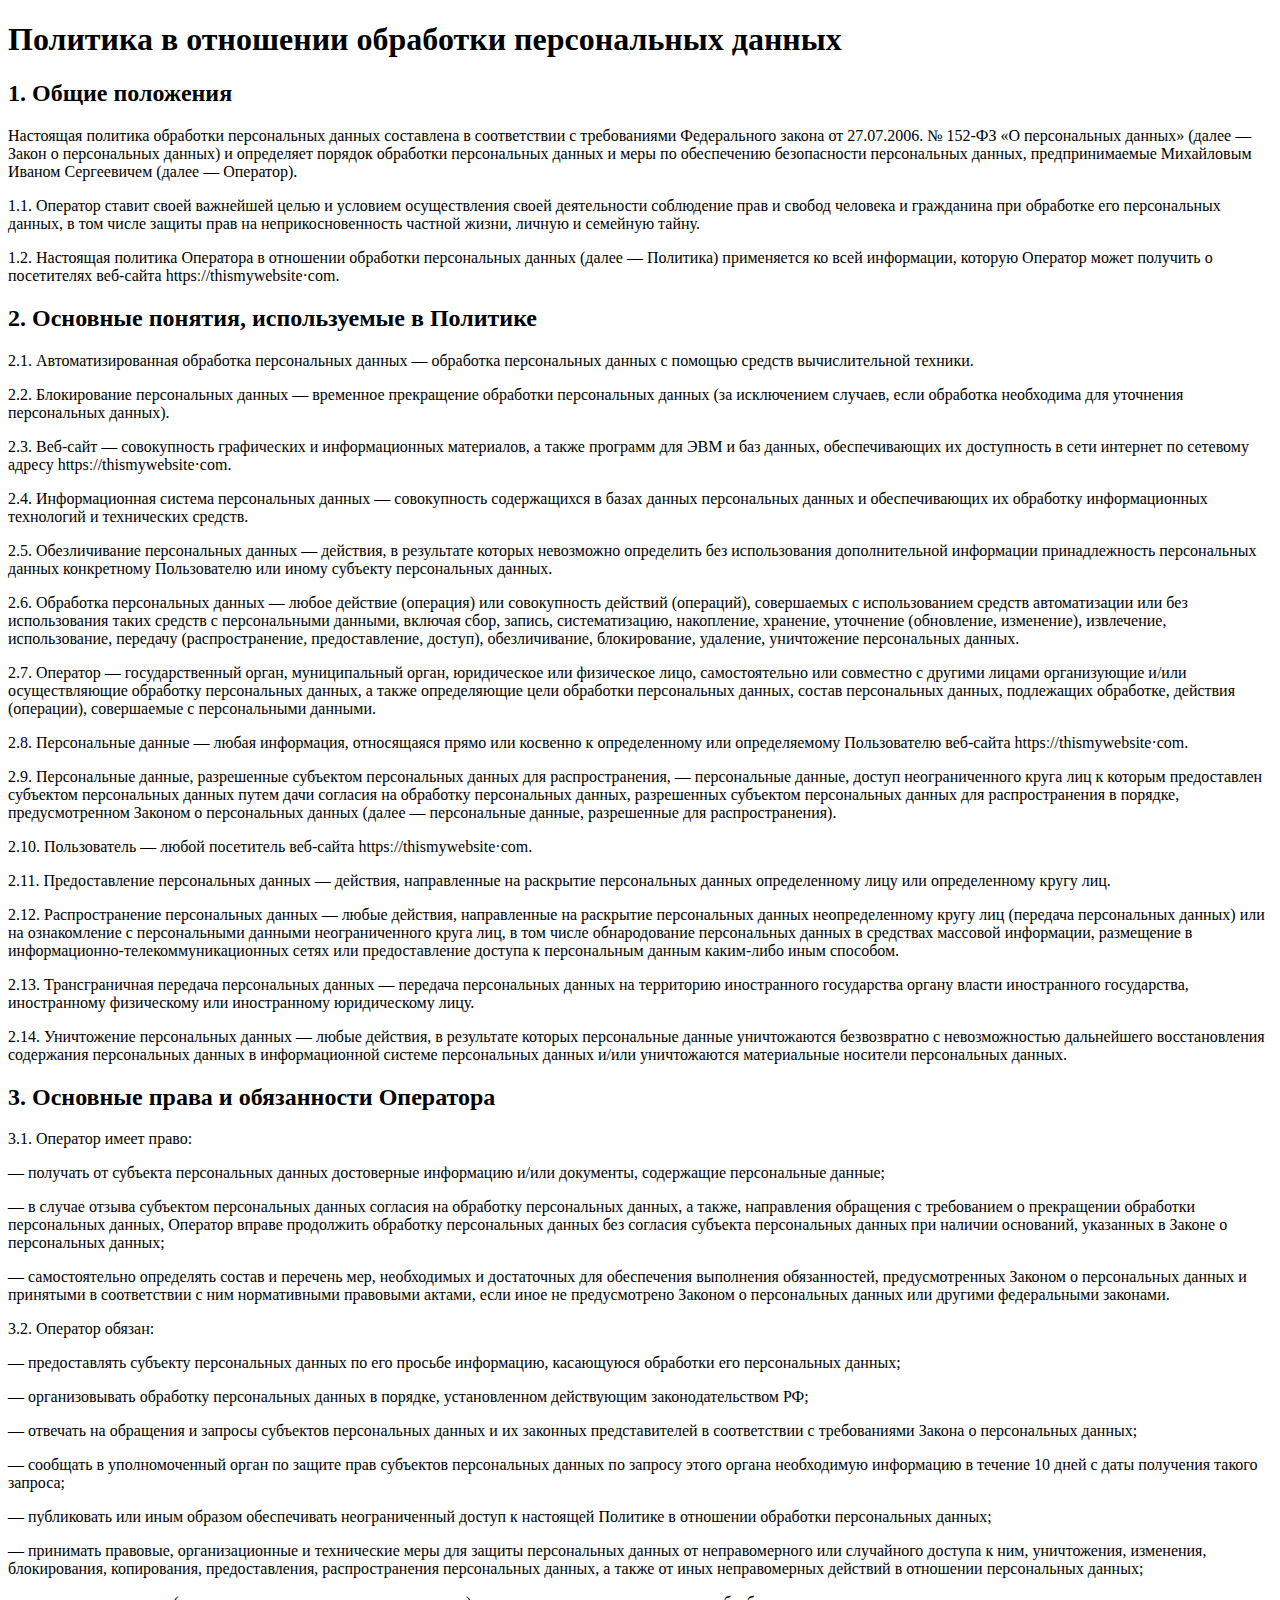
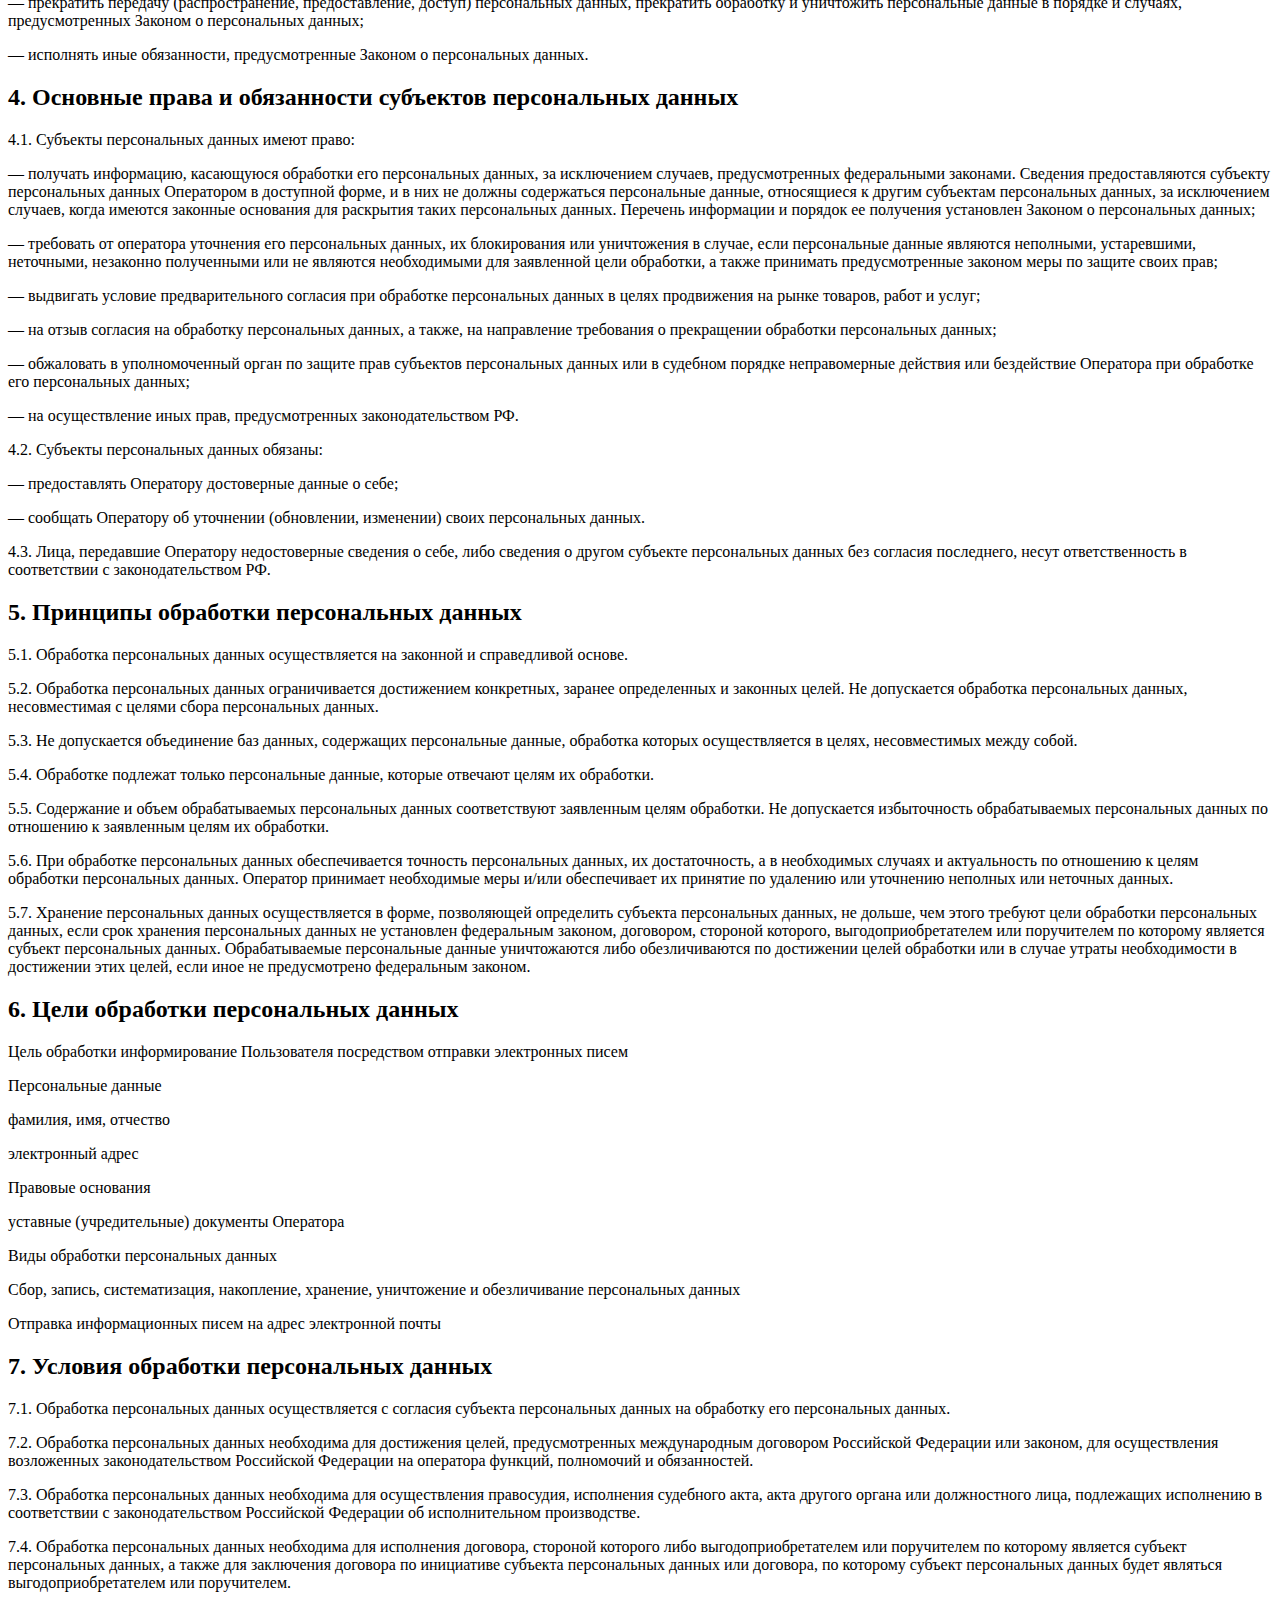
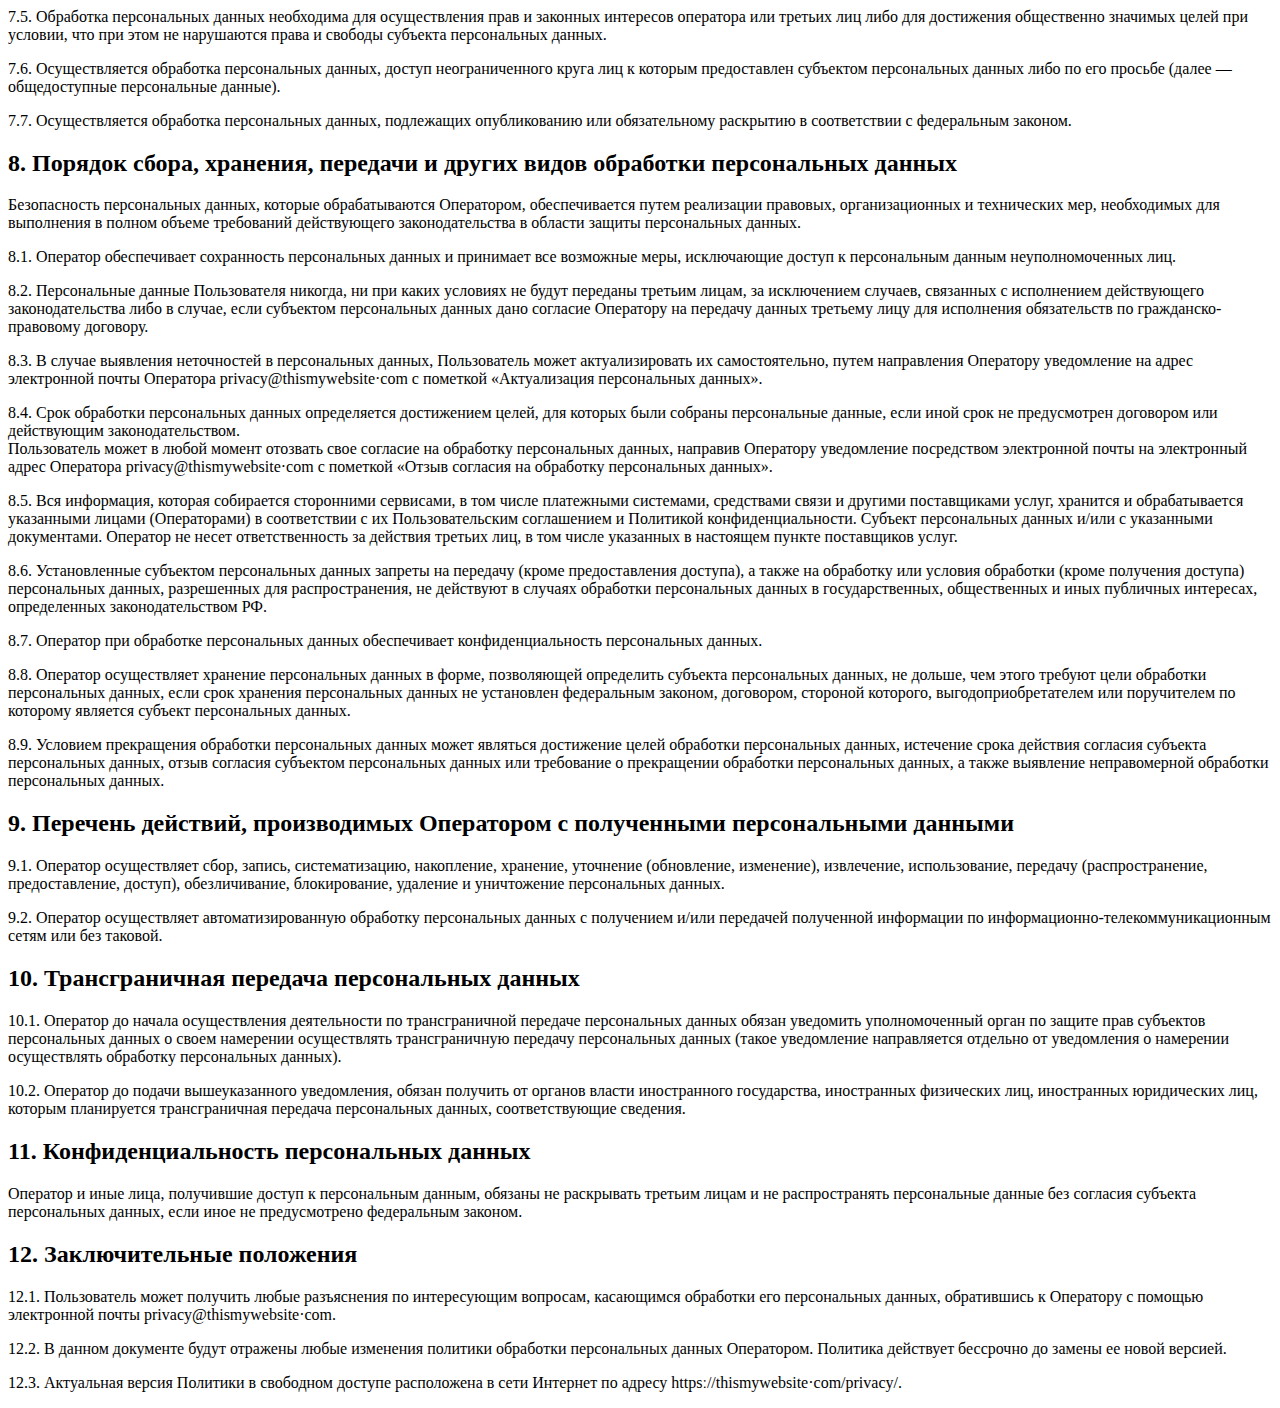
<file: policy.html>
<!DOCTYPE html><html lang="en"><head><meta charset="UTF-8"><meta name="viewport" content="width=device-width,initial-scale=1"><title>Policy</title></head><body><h1>Политика в отношении обработки персональных данных</h1><h2>1. Общие положения</h2><p>Настоящая политика обработки персональных данных составлена в соответствии с требованиями Федерального закона от 27.07.2006. № 152-ФЗ «О персональных данных» (далее — Закон о персональных данных) и определяет порядок обработки персональных данных и меры по обеспечению безопасности персональных данных, предпринимаемые Михайловым Иваном Сергеевичем (далее — Оператор).</p><p>1.1. Оператор ставит своей важнейшей целью и условием осуществления своей деятельности соблюдение прав и свобод человека и гражданина при обработке его персональных данных, в том числе защиты прав на неприкосновенность частной жизни, личную и семейную тайну.</p><p>1.2. Настоящая политика Оператора в отношении обработки персональных данных (далее — Политика) применяется ко всей информации, которую Оператор может получить о посетителях веб-сайта httpsː//thismywebsite·com.</p><h2>2. Основные понятия, используемые в Политике</h2><p>2.1. Автоматизированная обработка персональных данных — обработка персональных данных с помощью средств вычислительной техники.</p><p>2.2. Блокирование персональных данных — временное прекращение обработки персональных данных (за исключением случаев, если обработка необходима для уточнения персональных данных).</p><p>2.3. Веб-сайт — совокупность графических и информационных материалов, а также программ для ЭВМ и баз данных, обеспечивающих их доступность в сети интернет по сетевому адресу httpsː//thismywebsite·com.</p><p>2.4. Информационная система персональных данных — совокупность содержащихся в базах данных персональных данных и обеспечивающих их обработку информационных технологий и технических средств.</p><p>2.5. Обезличивание персональных данных — действия, в результате которых невозможно определить без использования дополнительной информации принадлежность персональных данных конкретному Пользователю или иному субъекту персональных данных.</p><p>2.6. Обработка персональных данных — любое действие (операция) или совокупность действий (операций), совершаемых с использованием средств автоматизации или без использования таких средств с персональными данными, включая сбор, запись, систематизацию, накопление, хранение, уточнение (обновление, изменение), извлечение, использование, передачу (распространение, предоставление, доступ), обезличивание, блокирование, удаление, уничтожение персональных данных.</p><p>2.7. Оператор — государственный орган, муниципальный орган, юридическое или физическое лицо, самостоятельно или совместно с другими лицами организующие и/или осуществляющие обработку персональных данных, а также определяющие цели обработки персональных данных, состав персональных данных, подлежащих обработке, действия (операции), совершаемые с персональными данными.</p><p>2.8. Персональные данные — любая информация, относящаяся прямо или косвенно к определенному или определяемому Пользователю веб-сайта httpsː//thismywebsite·com.</p><p>2.9. Персональные данные, разрешенные субъектом персональных данных для распространения, — персональные данные, доступ неограниченного круга лиц к которым предоставлен субъектом персональных данных путем дачи согласия на обработку персональных данных, разрешенных субъектом персональных данных для распространения в порядке, предусмотренном Законом о персональных данных (далее — персональные данные, разрешенные для распространения).</p><p>2.10. Пользователь — любой посетитель веб-сайта httpsː//thismywebsite·com.</p><p>2.11. Предоставление персональных данных — действия, направленные на раскрытие персональных данных определенному лицу или определенному кругу лиц.</p><p>2.12. Распространение персональных данных — любые действия, направленные на раскрытие персональных данных неопределенному кругу лиц (передача персональных данных) или на ознакомление с персональными данными неограниченного круга лиц, в том числе обнародование персональных данных в средствах массовой информации, размещение в информационно-телекоммуникационных сетях или предоставление доступа к персональным данным каким-либо иным способом.</p><p>2.13. Трансграничная передача персональных данных — передача персональных данных на территорию иностранного государства органу власти иностранного государства, иностранному физическому или иностранному юридическому лицу.</p><p>2.14. Уничтожение персональных данных — любые действия, в результате которых персональные данные уничтожаются безвозвратно с невозможностью дальнейшего восстановления содержания персональных данных в информационной системе персональных данных и/или уничтожаются материальные носители персональных данных.</p><h2>3. Основные права и обязанности Оператора</h2><p>3.1. Оператор имеет право:</p><p>— получать от субъекта персональных данных достоверные информацию и/или документы, содержащие персональные данные;</p><p>— в случае отзыва субъектом персональных данных согласия на обработку персональных данных, а также, направления обращения с требованием о прекращении обработки персональных данных, Оператор вправе продолжить обработку персональных данных без согласия субъекта персональных данных при наличии оснований, указанных в Законе о персональных данных;</p><p>— самостоятельно определять состав и перечень мер, необходимых и достаточных для обеспечения выполнения обязанностей, предусмотренных Законом о персональных данных и принятыми в соответствии с ним нормативными правовыми актами, если иное не предусмотрено Законом о персональных данных или другими федеральными законами.</p><p>3.2. Оператор обязан:</p><p>— предоставлять субъекту персональных данных по его просьбе информацию, касающуюся обработки его персональных данных;</p><p>— организовывать обработку персональных данных в порядке, установленном действующим законодательством РФ;</p><p>— отвечать на обращения и запросы субъектов персональных данных и их законных представителей в соответствии с требованиями Закона о персональных данных;</p><p>— сообщать в уполномоченный орган по защите прав субъектов персональных данных по запросу этого органа необходимую информацию в течение 10 дней с даты получения такого запроса;</p><p>— публиковать или иным образом обеспечивать неограниченный доступ к настоящей Политике в отношении обработки персональных данных;</p><p>— принимать правовые, организационные и технические меры для защиты персональных данных от неправомерного или случайного доступа к ним, уничтожения, изменения, блокирования, копирования, предоставления, распространения персональных данных, а также от иных неправомерных действий в отношении персональных данных;</p><p>— прекратить передачу (распространение, предоставление, доступ) персональных данных, прекратить обработку и уничтожить персональные данные в порядке и случаях, предусмотренных Законом о персональных данных;</p><p>— исполнять иные обязанности, предусмотренные Законом о персональных данных.</p><h2>4. Основные права и обязанности субъектов персональных данных</h2><p>4.1. Субъекты персональных данных имеют право:</p><p>— получать информацию, касающуюся обработки его персональных данных, за исключением случаев, предусмотренных федеральными законами. Сведения предоставляются субъекту персональных данных Оператором в доступной форме, и в них не должны содержаться персональные данные, относящиеся к другим субъектам персональных данных, за исключением случаев, когда имеются законные основания для раскрытия таких персональных данных. Перечень информации и порядок ее получения установлен Законом о персональных данных;</p><p>— требовать от оператора уточнения его персональных данных, их блокирования или уничтожения в случае, если персональные данные являются неполными, устаревшими, неточными, незаконно полученными или не являются необходимыми для заявленной цели обработки, а также принимать предусмотренные законом меры по защите своих прав;</p><p>— выдвигать условие предварительного согласия при обработке персональных данных в целях продвижения на рынке товаров, работ и услуг;</p><p>— на отзыв согласия на обработку персональных данных, а также, на направление требования о прекращении обработки персональных данных;</p><p>— обжаловать в уполномоченный орган по защите прав субъектов персональных данных или в судебном порядке неправомерные действия или бездействие Оператора при обработке его персональных данных;</p><p>— на осуществление иных прав, предусмотренных законодательством РФ.</p><p>4.2. Субъекты персональных данных обязаны:</p><p>— предоставлять Оператору достоверные данные о себе;</p><p>— сообщать Оператору об уточнении (обновлении, изменении) своих персональных данных.</p><p>4.3. Лица, передавшие Оператору недостоверные сведения о себе, либо сведения о другом субъекте персональных данных без согласия последнего, несут ответственность в соответствии с законодательством РФ.</p><h2>5. Принципы обработки персональных данных</h2><p>5.1. Обработка персональных данных осуществляется на законной и справедливой основе.</p><p>5.2. Обработка персональных данных ограничивается достижением конкретных, заранее определенных и законных целей. Не допускается обработка персональных данных, несовместимая с целями сбора персональных данных.</p><p>5.3. Не допускается объединение баз данных, содержащих персональные данные, обработка которых осуществляется в целях, несовместимых между собой.</p><p>5.4. Обработке подлежат только персональные данные, которые отвечают целям их обработки.</p><p>5.5. Содержание и объем обрабатываемых персональных данных соответствуют заявленным целям обработки. Не допускается избыточность обрабатываемых персональных данных по отношению к заявленным целям их обработки.</p><p>5.6. При обработке персональных данных обеспечивается точность персональных данных, их достаточность, а в необходимых случаях и актуальность по отношению к целям обработки персональных данных. Оператор принимает необходимые меры и/или обеспечивает их принятие по удалению или уточнению неполных или неточных данных.</p><p>5.7. Хранение персональных данных осуществляется в форме, позволяющей определить субъекта персональных данных, не дольше, чем этого требуют цели обработки персональных данных, если срок хранения персональных данных не установлен федеральным законом, договором, стороной которого, выгодоприобретателем или поручителем по которому является субъект персональных данных. Обрабатываемые персональные данные уничтожаются либо обезличиваются по достижении целей обработки или в случае утраты необходимости в достижении этих целей, если иное не предусмотрено федеральным законом.</p><h2>6. Цели обработки персональных данных</h2><p>Цель обработки	информирование Пользователя посредством отправки электронных писем</p><p>Персональные данные</p><p>фамилия, имя, отчество</p><p>электронный адрес</p><p>Правовые основания</p><p>уставные (учредительные) документы Оператора</p><p>Виды обработки персональных данных</p><p>Сбор, запись, систематизация, накопление, хранение, уничтожение и обезличивание персональных данных</p><p>Отправка информационных писем на адрес электронной почты</p><h2>7. Условия обработки персональных данных</h2><p>7.1. Обработка персональных данных осуществляется с согласия субъекта персональных данных на обработку его персональных данных.</p><p>7.2. Обработка персональных данных необходима для достижения целей, предусмотренных международным договором Российской Федерации или законом, для осуществления возложенных законодательством Российской Федерации на оператора функций, полномочий и обязанностей.</p><p>7.3. Обработка персональных данных необходима для осуществления правосудия, исполнения судебного акта, акта другого органа или должностного лица, подлежащих исполнению в соответствии с законодательством Российской Федерации об исполнительном производстве.</p><p>7.4. Обработка персональных данных необходима для исполнения договора, стороной которого либо выгодоприобретателем или поручителем по которому является субъект персональных данных, а также для заключения договора по инициативе субъекта персональных данных или договора, по которому субъект персональных данных будет являться выгодоприобретателем или поручителем.</p><p>7.5. Обработка персональных данных необходима для осуществления прав и законных интересов оператора или третьих лиц либо для достижения общественно значимых целей при условии, что при этом не нарушаются права и свободы субъекта персональных данных.</p><p>7.6. Осуществляется обработка персональных данных, доступ неограниченного круга лиц к которым предоставлен субъектом персональных данных либо по его просьбе (далее — общедоступные персональные данные).</p><p>7.7. Осуществляется обработка персональных данных, подлежащих опубликованию или обязательному раскрытию в соответствии с федеральным законом.</p><h2>8. Порядок сбора, хранения, передачи и других видов обработки персональных данных</h2><p>Безопасность персональных данных, которые обрабатываются Оператором, обеспечивается путем реализации правовых, организационных и технических мер, необходимых для выполнения в полном объеме требований действующего законодательства в области защиты персональных данных.</p><p>8.1. Оператор обеспечивает сохранность персональных данных и принимает все возможные меры, исключающие доступ к персональным данным неуполномоченных лиц.</p><p>8.2. Персональные данные Пользователя никогда, ни при каких условиях не будут переданы третьим лицам, за исключением случаев, связанных с исполнением действующего законодательства либо в случае, если субъектом персональных данных дано согласие Оператору на передачу данных третьему лицу для исполнения обязательств по гражданско-правовому договору.</p><p>8.3. В случае выявления неточностей в персональных данных, Пользователь может актуализировать их самостоятельно, путем направления Оператору уведомление на адрес электронной почты Оператора privacy@thismywebsite·com с пометкой «Актуализация персональных данных».</p><p>8.4. Срок обработки персональных данных определяется достижением целей, для которых были собраны персональные данные, если иной срок не предусмотрен договором или действующим законодательством.<br>Пользователь может в любой момент отозвать свое согласие на обработку персональных данных, направив Оператору уведомление посредством электронной почты на электронный адрес Оператора privacy@thismywebsite·com с пометкой «Отзыв согласия на обработку персональных данных».</p><p>8.5. Вся информация, которая собирается сторонними сервисами, в том числе платежными системами, средствами связи и другими поставщиками услуг, хранится и обрабатывается указанными лицами (Операторами) в соответствии с их Пользовательским соглашением и Политикой конфиденциальности. Субъект персональных данных и/или с указанными документами. Оператор не несет ответственность за действия третьих лиц, в том числе указанных в настоящем пункте поставщиков услуг.</p><p>8.6. Установленные субъектом персональных данных запреты на передачу (кроме предоставления доступа), а также на обработку или условия обработки (кроме получения доступа) персональных данных, разрешенных для распространения, не действуют в случаях обработки персональных данных в государственных, общественных и иных публичных интересах, определенных законодательством РФ.</p><p>8.7. Оператор при обработке персональных данных обеспечивает конфиденциальность персональных данных.</p><p>8.8. Оператор осуществляет хранение персональных данных в форме, позволяющей определить субъекта персональных данных, не дольше, чем этого требуют цели обработки персональных данных, если срок хранения персональных данных не установлен федеральным законом, договором, стороной которого, выгодоприобретателем или поручителем по которому является субъект персональных данных.</p><p>8.9. Условием прекращения обработки персональных данных может являться достижение целей обработки персональных данных, истечение срока действия согласия субъекта персональных данных, отзыв согласия субъектом персональных данных или требование о прекращении обработки персональных данных, а также выявление неправомерной обработки персональных данных.</p><h2>9. Перечень действий, производимых Оператором с полученными персональными данными</h2><p>9.1. Оператор осуществляет сбор, запись, систематизацию, накопление, хранение, уточнение (обновление, изменение), извлечение, использование, передачу (распространение, предоставление, доступ), обезличивание, блокирование, удаление и уничтожение персональных данных.</p><p>9.2. Оператор осуществляет автоматизированную обработку персональных данных с получением и/или передачей полученной информации по информационно-телекоммуникационным сетям или без таковой.</p><h2>10. Трансграничная передача персональных данных</h2><p>10.1. Оператор до начала осуществления деятельности по трансграничной передаче персональных данных обязан уведомить уполномоченный орган по защите прав субъектов персональных данных о своем намерении осуществлять трансграничную передачу персональных данных (такое уведомление направляется отдельно от уведомления о намерении осуществлять обработку персональных данных).</p><p>10.2. Оператор до подачи вышеуказанного уведомления, обязан получить от органов власти иностранного государства, иностранных физических лиц, иностранных юридических лиц, которым планируется трансграничная передача персональных данных, соответствующие сведения.</p><h2>11. Конфиденциальность персональных данных</h2><p>Оператор и иные лица, получившие доступ к персональным данным, обязаны не раскрывать третьим лицам и не распространять персональные данные без согласия субъекта персональных данных, если иное не предусмотрено федеральным законом.</p><h2>12. Заключительные положения</h2><p>12.1. Пользователь может получить любые разъяснения по интересующим вопросам, касающимся обработки его персональных данных, обратившись к Оператору с помощью электронной почты privacy@thismywebsite·com.</p><p>12.2. В данном документе будут отражены любые изменения политики обработки персональных данных Оператором. Политика действует бессрочно до замены ее новой версией.</p><p>12.3. Актуальная версия Политики в свободном доступе расположена в сети Интернет по адресу httpsː//thismywebsite·com/privacy/.</p></body></html>
</file>
<file: css/style.min.css>
/*!
 * Bootstrap Reboot v4.3.1 (https://getbootstrap.com/)
 * Copyright 2011-2019 The Bootstrap Authors
 * Copyright 2011-2019 Twitter, Inc.
 * Licensed under MIT (https://github.com/twbs/bootstrap/blob/master/LICENSE)
 * Forked from Normalize.css, licensed MIT (https://github.com/necolas/normalize.css/blob/master/LICENSE.md)
 */@import url(https://fonts.googleapis.com/css2?family=Poppins:wght@500;700&display=swap);*,::after,::before{box-sizing:border-box}html{font-family:sans-serif;line-height:1.15;-webkit-text-size-adjust:100%;-webkit-tap-highlight-color:rgba(0,0,0,0)}article,aside,figcaption,figure,footer,header,hgroup,main,nav,section{display:block}body{margin:0;font-family:-apple-system,BlinkMacSystemFont,"Segoe UI",Roboto,"Helvetica Neue",Arial,"Noto Sans",sans-serif,"Apple Color Emoji","Segoe UI Emoji","Segoe UI Symbol","Noto Color Emoji";font-size:1rem;font-weight:400;line-height:1.5;color:#212529;text-align:left;background-color:#fff}[tabindex="-1"]:focus{outline:0!important}hr{box-sizing:content-box;height:0;overflow:visible}h1,h2,h3,h4,h5,h6{margin-top:0;margin-bottom:.5rem}p{margin-top:0;margin-bottom:1rem}abbr[data-original-title],abbr[title]{text-decoration:underline;-webkit-text-decoration:underline dotted;text-decoration:underline dotted;cursor:help;border-bottom:0;-webkit-text-decoration-skip-ink:none;text-decoration-skip-ink:none}address{margin-bottom:1rem;font-style:normal;line-height:inherit}dl,ol,ul{margin-top:0;margin-bottom:1rem}ol ol,ol ul,ul ol,ul ul{margin-bottom:0}dt{font-weight:700}dd{margin-bottom:.5rem;margin-left:0}blockquote{margin:0 0 1rem}b,strong{font-weight:bolder}small{font-size:80%}sub,sup{position:relative;font-size:75%;line-height:0;vertical-align:baseline}sub{bottom:-.25em}sup{top:-.5em}a{color:#007bff;text-decoration:none;background-color:rgba(0,0,0,0)}a:hover{color:#0056b3;text-decoration:underline}a:not([href]):not([tabindex]){color:inherit;text-decoration:none}a:not([href]):not([tabindex]):focus,a:not([href]):not([tabindex]):hover{color:inherit;text-decoration:none}a:not([href]):not([tabindex]):focus{outline:0}code,kbd,pre,samp{font-family:SFMono-Regular,Menlo,Monaco,Consolas,"Liberation Mono","Courier New",monospace;font-size:1em}pre{margin-top:0;margin-bottom:1rem;overflow:auto}figure{margin:0 0 1rem}img{vertical-align:middle;border-style:none}svg{overflow:hidden;vertical-align:middle}table{border-collapse:collapse}caption{padding-top:.75rem;padding-bottom:.75rem;color:#6c757d;text-align:left;caption-side:bottom}th{text-align:inherit}label{display:inline-block;margin-bottom:.5rem}button{border-radius:0}button:focus{outline:1px dotted;outline:5px auto -webkit-focus-ring-color}button,input,optgroup,select,textarea{margin:0;font-family:inherit;font-size:inherit;line-height:inherit}button,input{overflow:visible}button,select{text-transform:none}select{word-wrap:normal}[type=button],[type=reset],[type=submit],button{-webkit-appearance:button}[type=button]:not(:disabled),[type=reset]:not(:disabled),[type=submit]:not(:disabled),button:not(:disabled){cursor:pointer}[type=button]::-moz-focus-inner,[type=reset]::-moz-focus-inner,[type=submit]::-moz-focus-inner,button::-moz-focus-inner{padding:0;border-style:none}input[type=checkbox],input[type=radio]{box-sizing:border-box;padding:0}input[type=date],input[type=datetime-local],input[type=month],input[type=time]{-webkit-appearance:listbox}textarea{overflow:auto;resize:vertical}fieldset{min-width:0;padding:0;margin:0;border:0}legend{display:block;width:100%;max-width:100%;padding:0;margin-bottom:.5rem;font-size:1.5rem;line-height:inherit;color:inherit;white-space:normal}progress{vertical-align:baseline}[type=number]::-webkit-inner-spin-button,[type=number]::-webkit-outer-spin-button{height:auto}[type=search]{outline-offset:-2px;-webkit-appearance:none}[type=search]::-webkit-search-decoration{-webkit-appearance:none}::-webkit-file-upload-button{font:inherit;-webkit-appearance:button}output{display:inline-block}summary{display:list-item;cursor:pointer}template{display:none}[hidden]{display:none!important}*{font-family:Poppins,sans-serif;margin:0;padding:0}.container{width:1140px;margin:0 auto}.divider{width:60px;height:3px;background:#ffa501;margin:25px auto 0 auto}.promo{min-height:100vh;position:relative;background:url(../img/main_bg.jpg) no-repeat 50%/cover;padding-top:205px}.promo__title{width:535px;margin-top:10px}.promo__subtitle{position:relative;padding-left:10px;z-index:2}.promo__subtitle:before{content:"";position:absolute;z-index:-1;top:-27%;left:0;width:36px;height:36px;background-color:#ffa501;border-radius:100%}.promo__btns{margin-top:25px;display:flex;align-items:center;justify-content:space-between;width:250px}.promo__link{font-weight:700;color:#000}.promo__link:hover{color:#000;text-decoration:none}.title{font-weight:700;font-size:36px;line-height:60px}.title_fz14{font-size:14px;line-height:21px}.title_fz16{font-size:16px;line-height:24px}.title_fz20{font-size:20px;line-height:30px}.title_fz36{font-size:36px}.title_fz48{font-size:48px}.title__section-title{text-align:center;position:relative}.title__section-title:before{content:"";position:absolute;z-index:-1;top:-27%;left:0;width:36px;height:36px;background-color:#ffa501;border-radius:100%}.title__section-title:before{transform:translateX(-50%);left:50%}.title__section-subtitle{text-align:center;margin-top:6px}.btn{height:45px;background:#ffa501;box-shadow:0 4px 4px 0 rgba(0,0,0,.15);padding:12px 25px}.sidepanel{position:fixed;top:230px;left:50px;z-index:3;height:340px;display:flex;flex-direction:column;justify-content:space-between;align-items:center}.sidepanel__divider{width:2px;height:70px;background:#000}.sidepanel__text{color:#000;height:150px;width:25px}.sidepanel__text span{transform:rotate(-90deg) translate(-30%,-260%);display:block;width:150px}.hamburger{position:absolute;top:20px;right:30px;height:21px;display:flex;flex-direction:column;justify-content:space-between;align-items:flex-end;cursor:pointer}.hamburger span{display:block;width:30px;height:3px;background:#151812}.hamburger span.long{width:36px}.menu{position:fixed;top:0;left:-100%;width:100%;height:100vh;z-index:10;visibility:hidden;opacity:0;transition:all .6s}.menu.active{left:0;visibility:visible;opacity:1}.menu__block{position:relative;width:345px;height:100%;background-color:#ffa501;padding-top:140px;padding-left:40px;transition:all .6s;z-index:10}.menu__close{position:absolute;top:25px;right:25px;cursor:pointer}.menu__list{list-style-type:none;padding-left:35px}.menu__link{position:relative;font-size:24px;line-height:36px;font-weight:700;margin-bottom:15px}.menu__link:before{content:"";position:absolute;left:-35px;top:9px;width:15px;height:15px;border:1px solid #000;border-radius:100%;transition:all .6s}.menu__link:hover:before{background-color:#fff}.menu__link a{color:#fff}.menu__social{position:absolute;bottom:50px;left:50%;transform:translateX(-50%);width:90px;display:flex;justify-content:space-between;align-items:center}.menu__overlay{position:fixed;top:0;left:0;width:100%;height:100%;background-color:#fff;opacity:.75}.about{padding-top:120px}.about__wrapper{display:grid;grid-template-columns:400px 670px;grid-template-rows:minmax(245px auto) minmax(255px auto);grid-auto-rows:minmax(245px auto);column-gap:70px;row-gap:40px}.about__photo{grid-row:1/3}.about__photo img{width:100%;height:100%;object-fit:cover}.about__descr{padding-top:6px}.about__descr .divider{margin:0}.about__title{padding-left:12px;position:relative}.about__title:before{content:"";position:absolute;z-index:-1;top:-27%;left:0;width:36px;height:36px;background-color:#ffa501;border-radius:100%}.about__text{margin-top:20px;font-size:14px;line-height:21px}.about__skills{display:grid;grid-template:repeat(2,minmax(115px,auto))/repeat(2,260px);grid-auto-rows:1fr;column-gap:50px;row-gap:20px}.about__skills-item{display:grid;grid-template-columns:40px 200px;column-gap:20px}.about__skills-circle{position:relative;padding:15px 0 0 15px}.about__skills-circle:before{content:"";position:absolute;z-index:-1;top:-27%;left:0;width:36px;height:36px;background-color:#ffa501;border-radius:100%}.about__skills-circle:before{top:0}.about__skills-text{font-size:12px;line-height:18px;margin-top:6px}.resume{padding-top:150px}.resume__wrapper{padding:50px 65px 0 65px;display:grid;grid-template-columns:repeat(2,425px);column-gap:135px}.resume__column-title{position:relative;padding-left:35px}.resume__column-title:before{content:"";position:absolute;width:15px;height:15px;border-radius:100%;background-color:#ffa501;left:-7px;top:50%;transform:translateY(-50%)}.resume__column ul{list-style-type:none;position:relative}.resume__column ul li:after{content:"";position:absolute;width:1px;height:calc(100% + 16px);top:-16px;left:0;background-color:#000}.resume__item{position:relative}.resume__item:before{content:"";position:absolute;width:45px;height:1px;background-color:#000;top:67px}.resume__item-head{padding:45px 0 0 100px;position:relative}.resume__item-head h4{margin-bottom:0}.resume__item-body{padding-left:43px;margin-top:12px;font-size:12px;line-height:18px}.resume__item-icon{position:absolute;top:50px;left:45px}.resume__item-icon:before{content:"";position:absolute;z-index:-1;top:-27%;left:0;width:36px;height:36px;background-color:#ffa501;border-radius:100%}.resume__item-icon img{position:absolute;left:17px;top:14px}.resume__item-location{margin-top:5px;font-size:12px;line-height:18px}.skills{padding-top:120px}.skills__wraper{margin-top:60px;display:grid;grid-template-columns:repeat(4,270px);grid-template-rows:repeat(2,minima(270px,auto));grid-auto-rows:minima(270px,auto);gap:13px}.skills__wraper-item{border:1px solid #000;padding:30px 30px 25px 30px}.skills__wraper-title{margin-top:20px}.skills__wraper-icon{height:65px;display:flex;align-items:center}.skills__wraper-text{margin-top:15px;font-size:12px;line-height:18px}.skills__rating{margin-top:130px;display:grid;grid-template-columns:repeat(3,350px);grid-template-rows:repeat(2,minmax(62px,auto));grid-auto-rows:minmax(62px,auto);column-gap:45px;row-gap:30px}.skills__rating-item{display:grid;grid-template-columns:200px 35px;grid-template-rows:minmax(21px,auto) 14px;justify-content:space-between;align-content:space-between}.skills__rating-title{padding:2px 0 0 13px;position:relative}.skills__rating-title:before{content:"";position:absolute;z-index:-1;top:-27%;left:0;width:36px;height:36px;background-color:#ffa501;border-radius:100%}.skills__rating-counter{font-size:14px;line-height:21px}.skills__rating-line{width:350px;height:14px;border-radius:4px;background:#e8e4de;grid-column:1/3}.skills__rating-line span{display:block;height:100%;background-color:#ffa501;border-radius:4px}.portfolio{padding-top:125px}.portfolio__wraper{margin-top:60px;display:grid;grid-template:repeat(2,280px)/repeat(4,280px);gap:5px}.portfolio__wraper .vertical{grid-row:1/3;grid-column:4}.portfolio__wraper .horizonal{grid-row:2;grid-column:2/4}.portfolio__wraper-item{transition:all .6s}.portfolio__wraper-item:hover{transform:scale(1.05)}.portfolio__wraper-item img{width:100%}.price{margin-top:66px}.price__wraper{padding:60px 50px 0 50px;display:grid;grid-template-columns:repeat(2,minmax(360px,auto));grid-template-rows:repeat(3,minmax(45px,auto));grid-auto-rows:45px;justify-content:space-between;align-content:space-between;row-gap:15px}.price__item{margin-left:20px;display:grid;grid-template-columns:minmax(186px,auto) minmax(121px,auto);grid-template-rows:minmax(21px,auto) 18px;justify-content:space-between;align-content:space-between}.price__descr{font-size:12px;line-height:18px;grid-row:2;grid-column:1/3}.price__type{position:relative;font-size:14px;line-height:21px;font-weight:700}.price__type:before{content:"";position:absolute;width:15px;height:15px;border-radius:100%;background-color:#ffa501;left:-25px;top:50%;transform:translateY(-50%)}.price__count{font-size:14px;line-height:21px;font-weight:700;text-align:end}.contacts{padding-top:120px}.contacts__wraper{padding:0 35px 90px 50px;display:grid;grid-template-columns:400px 586px;grid-template-rows:600px;justify-content:space-between}.contacts__wraper .divider{margin:0}.contacts__title{padding-left:12px;position:relative}.contacts__title:before{content:"";position:absolute;z-index:-1;top:-27%;left:0;width:36px;height:36px;background-color:#ffa501;border-radius:100%}.contacts__photo img{width:100%;height:100%;object-fit:cover}.contacts__text{font-size:14px;margin-top:20px;font-weight:700;line-height:21px}.contacts__social{margin-top:20px}.contacts__link{margin-right:25px}.contacts__link img{width:30px;height:30px}.contacts__form{margin-top:30px;display:grid;grid-template:45px 190px 45px/repeat(2,280px);justify-content:space-between;row-gap:30px}.contacts__form label{position:absolute;height:18px;padding:0 8px;background-color:#fff;font-size:12px;display:block;margin-bottom:0;top:-9px;left:12px}.contacts__triggers{grid-column:1/3;display:grid;grid-template-columns:repeat(2,auto);column-gap:35px}.contacts__policy{font-size:12px;line-height:14px;display:flex;align-items:center}.contacts__policy input{margin-right:10px}.contacts__input{position:relative}.contacts__input input{width:100%;height:100%;padding-left:0 20px;font-size:12px}.contacts__textarea{position:relative;grid-column:1/3}.contacts__textarea textarea{padding-top:15px;width:100%;height:100%;resize:none;padding-left:20px;font-size:12px}.contacts__btn{border:none;font-size:14px;line-height:21px;font-weight:700}@media(max-width:1290px){.sidepanel{display:none}}@media(max-width:1200px){.container{max-width:960px}.promo{padding-bottom:50px}.about{padding-top:60px}.about__wrapper{grid-template-columns:400px 520px;column-gap:40px}.about__skills{column-gap:20px;grid-template:repeat(2,minmax(115px,auto))/repeat(2,235px)}.about__skills-item{column-gap:15px;grid-template-columns:40px 190px}.resume__wrapper{padding:50px 30px 0 30px;column-gap:50px}.skills__wraper{grid-template-columns:repeat(3,270px);justify-content:space-around;gap:30px}.skills__rating{grid-template-columns:repeat(2,350px);justify-content:space-around}.portfolio__wraper{grid-template-columns:repeat(auto-fit,280px);grid-auto-rows:280px;justify-content:space-around;row-gap:15px}.portfolio__wraper .horizonal,.portfolio__wraper .vertical{grid-row:unset;grid-column:unset}.portfolio__wraper-item img{width:100%;height:100%;object-fit:cover}.contacts__wraper{padding:0 10px 90px 10px;grid-template-columns:350px 525px}.contacts__form{grid-template:45px 185px 45px/repeat(2,250px)}}@media(max-width:992px){.container{max-width:720px}.title_fz36{font-size:30px}.about__wrapper{grid-template-columns:300px 380px;column-gap:30px}.about__skills{grid-template-columns:360px;grid-auto-rows:minmax(115px,auto)}.about__skills-item{grid-template-columns:40px 300px}.resume__wrapper{grid-template-columns:500px;grid-auto-rows:auto;row-gap:50px}.skills__wraper{grid-template-columns:repeat(2,270px)}.price__wraper{grid-template-columns:repeat(auto-fit,350px);padding:20px 0 0 0}.contacts__wraper{padding:0 0 40px 0;grid-template-columns:300px 400px}.contacts__form{grid-template:45px 185px 45px/repeat(2,190px)}.contacts__triggers{grid-template-columns:180px 180px;justify-content:space-between}.contacts__btn{padding:10px}}@media(max-width:768px){.container{max-width:540px}.title_fz48{font-size:28px}.promo__title{line-height:29px;width:300px}.about__wrapper{grid-template:400px auto auto/1fr}.about__photo{grid-row:unset}.about__skills{grid-template-columns:repeat(2,260px)}.about__skills-item{grid-template-columns:40px 200px;column-gap:20px}.skills__wraper{gap:10px}.skills__rating{margin-top:50px;grid-template-columns:350px}.portfolio{margin-top:40px}.price{padding-top:40px}.price__wraper{margin-top:20px;justify-content:center}.contacts{padding-top:60px}.contacts__photo{display:none}.contacts__wraper{grid-template-columns:unset}.contacts__form{grid-template:45px 185px 45px/repeat(2,260px);column-gap:20px}}@media(max-width:576px){.container{width:100%;padding:0 10px}.title_fz48{font-size:26px}.title_fz336{font-size:24px}.hamburger{right:20px}.menu__block{width:250px;padding-left:20px}.promo{background:url(../img/main_bg.jpg) no-repeat 57%/cover}.promo__btns{margin-top:32px}.about__wrapper{grid-template:320px auto auto/1fr}.about__skills{grid-template-columns:1fr}.resume__wrapper{grid-template-columns:280px;padding:50px 10px 0 10px}.skills__wraper{grid-template-columns:270px}.skills__rating{grid-template-columns:300px}.skills__rating-line{width:300px}.price__wraper{grid-template-columns:repeat(auto-fit,300px)}.price__item{grid-template-columns:minmax(158px,auto) minmax(121px,auto);grid-template-rows:minmax(21px,auto) 18px;grid-auto-rows:minmax(21px,auto)}.price__descr-mt{margin-top:11px}.contacts{padding-bottom:180px}.contacts__form{grid-template:45px 45px 190px minmax(45px,auto)/1fr}.contacts__textarea{grid-column:unset;width:100%}.contacts__triggers{grid-column:unset;grid-template-columns:1fr;column-gap:unset;row-gap:20px}.contacts__btn{order:2;max-width:220px;margin:0 auto}.contacts__policy{width:180px;margin:0 auto;line-height:18px}}
</file>
<file: uber/css/style.min.css>
*{font-family:Roboto,sans-serif}nav{position:fixed;margin:0 auto;width:100%;top:0;left:0;z-index:5;height:50px;background-color:#212121}header{position:relative}.menu{display:flex;justify-content:space-between;padding:13px 70px;margin:0;list-style:none;z-index:3}.menu_link{color:#fff;font-size:15px;font-weight:300;text-decoration:none}.menu_item{border-right:2px dotted #000;padding-right:28px}.menu_item:last-child{border-right:none}.hamburger{display:none}.subheader{margin-top:50px;position:absolute;width:100%;height:84px;background-color:rgba(0,0,0,.6)}.subheader_logo{display:block;max-width:100%;margin-top:22px}.subheader_official{font-size:13px;font-weight:100;text-align:left;color:rgba(255,255,255,.5)}.subheader_call{margin-top:23px;font-size:12px;font-weight:300;text-align:center;color:#fff}.subheader_phone{display:block;font-size:22px;text-align:center;color:#fff;text-decoration:none}.subheader_btn{width:172px;height:46px;box-shadow:inset 0 -3px 0 0 rgba(0,0,0,.12);border:none;border-radius:4px;background-image:linear-gradient(to top,#1eacc7,#4ce2ff);font-size:14px;text-align:center;color:#fff;text-transform:uppercase;margin-top:23px}.subheader_btn:hover{background-image:none;background-color:#1eacc7}.promo{padding:130px;background:url(../img/screen_1/uber_bg.jpg) center center/cover no-repeat}.promo_header{font-size:60px;font-weight:700;text-align:center;color:#fff;text-transform:uppercase;margin-top:67px}.promo_subheader{font-size:36px;font-weight:700;text-align:center;color:#fff;text-transform:uppercase}.promo_descr{font-size:19px;margin-top:23px;text-align:center;color:#fff}.promo_btn{display:block;margin:0 auto;margin-top:118px;width:259px;height:63px;box-shadow:inset 0 -4px 0 0 rgba(0,0,0,.12);border:none;border-radius:4px;background-image:linear-gradient(to top,#1eacc7,#4ce2ff);font-size:18px;text-transform:uppercase;text-align:center;color:#fff}.promo_btn:hover{background-image:none;background-color:#1eacc7}.cause{min-height:900px;padding:71px 0 68px 0}.cause_block{margin-top:40px;display:flex;flex-direction:row;justify-content:center;align-items:center}.cause_icon{margin-right:70px;width:113px;height:113px;border-radius:100%;background-color:#1eacc7;display:flex;align-items:center;justify-content:center}.cause_descr{width:341px}.cause_descr_subheader{font-size:17px;font-weight:400;color:#1eacc7}.cause_descr_text{font-size:15px;font-weight:300;color:#202020}.label{display:block;margin:0 auto;border-radius:3px;width:112px;height:24px;background-color:#000;font-size:11px;line-height:2.15;text-transform:uppercase;text-align:center;color:#fff}.label_white{color:#000;background-color:#fff;position:relative;z-index:2}.title{margin-top:44px;font-size:38px;font-weight:700;line-height:1.26;text-align:center;text-transform:uppercase;color:#222}.title_white{color:#fff;position:relative;z-index:2}.subtitle{font-style:17px;margin-top:19px;text-align:center}.subtitle_white{color:#fff;position:relative;z-index:2}.mobile{min-height:864px;padding:48px 0 79px 0;background:url(../img/bg_auto.png) center center/cover no-repeat}.mobile .row{margin-top:32px}.mobile_item{position:relative;width:320px;height:280px;margin:0 auto;margin-bottom:19px;padding-top:92px}.mobile_item_1{background:url(../img/screen_3/card1.png) center center/cover no-repeat}.mobile_item_2{background:url(../img/screen_3/card2.png) center center/cover no-repeat}.mobile_item_3{background:url(../img/screen_3/card3.png) center center/cover no-repeat}.mobile_item_4{background:url(../img/screen_3/card4.png) center center/cover no-repeat}.mobile_item_5{background:url(../img/screen_3/card5.png) center center/cover no-repeat}.mobile_item_6{background:url(../img/screen_3/card6.png) center center/cover no-repeat}.mobile_item_subtitle{font-size:24px;text-align:center;color:#fff;text-transform:uppercase}.mobile_item_plus{display:flex;justify-content:center;align-items:center;position:absolute;bottom:35px;left:50%;transform:translateX(-50%);width:26px;height:26px;background-color:#000;border-radius:100%;margin:0 auto;cursor:pointer}.mobile_item_plus::before{content:"";display:block;width:14px;height:2px;background-color:#1eacc7;transition:.3s all}.mobile_item_plus::after{content:"";display:block;width:2px;height:14px;position:absolute;left:50%;transform:translateX(-50%);background-color:#1eacc7;transition:.5s all}.mobile_item_plus:hover:after,.mobile_item_plus:hover:before{background-color:#ff5656}.choice{position:relative;min-height:895px;background:url(../img/bg_auto.png) center center/cover no-repeat;padding-top:57px}.choice_img{position:relative;display:block;margin:56px auto 0 auto;z-index:2}.choice_descr{font-size:17px;font-weight:300;text-align:center;color:#222}.choice .black{position:absolute;height:499px;width:100%;top:0;left:0;background-color:#222;z-index:1}.require{min-height:919px;background-color:#fff;padding:68px 0 84px 0}.require_block{margin:33px 0}.require_block_nmb{margin-bottom:0}.require_title{font-size:22px;font-weight:400;color:#1ca8c3}.require_list{list-style-type:none;padding-left:50px;margin-top:22px}.require_list li{position:relative;font-size:17px;font-weight:300;margin-bottom:12px}.require_list li::before{content:"";display:block;position:absolute;left:-32px;top:4px;width:21px;height:20px;background:url(../icons/check_blue.png) center center/cover no-repeat}.require_descr{font-size:17px;font-weight:300;margin-top:25px;color:#1ca8c3}.require .warning .require_title{color:#ff5656}.require .warning .require_list li::before{background:url(../icons/check_red.png) center center/cover no-repeat}.city{min-height:717px;background:url(../img/world_bg.png) center center/cover no-repeat;padding:49px 0}.city_link{display:block;margin-top:486px;font-size:15px;text-align:center;text-transform:uppercase;text-decoration:none;color:#1eacc7}footer{padding:14px 23px 39px 23px}footer a:hover{text-decoration:none}.footer_divider{width:299px;height:4px;margin:0 auto;margin-top:14px;background-color:#1eacc7}.footer_wrapper{display:flex;justify-content:space-between;align-items:flex-start;padding-top:32px}.footer_wrapper>div{width:33%}.footer_wrapper>div:nth-child(3){display:flex;justify-content:flex-end}.footer_social{width:160px;display:flex;justify-content:space-between}.footer_social_item{width:32px;height:32px;background-color:#000;border-radius:100%;display:flex;align-items:center;justify-content:center;margin:0 4px}.footer_links{width:390px;margin:0 auto}.footer_links_main{display:flex;justify-content:space-between;padding:0 10px}.footer_links_main a{font-size:15px;font-weight:300;text-transform:uppercase;color:#070716}.footer_links_sub{width:390px;display:flex;justify-content:space-between}.footer_links_sub a{font-size:11px;font-weight:300;text-transform:uppercase;color:#999}.footer_links_lang{display:block;margin:0 auto;margin-top:19px;font-size:11px;text-align:center;color:#1eacc7}.footer_mobile{display:flex;justify-content:center;align-items:center}.footer_mobile img{width:90px;height:27px;margin:5px}a{text-decoration:none}.xs-visible{display:none}@media(max-width:1200px){.menu_item{padding-right:18px}.menu_link{font-size:13px}.promo{padding:110px}.promo_header{font-size:50px;margin-top:35px}.promo_subheader{font-size:30px}.promo_descr{font-size:16px}.promo_btn{margin-top:85px}.cause_block{align-items:flex-start}.cause_descr{width:280px}.cause_icon{margin-right:50px}.mobile_item{width:300px;height:270px}.footer_links{width:300px}.footer_links_main a{font-size:12px}.footer_links_sub{margin-top:5px;width:300px}.footer_links_sub a{font-size:10px}.footer_links_lang{margin-top:15px}.footer_mobile a img{width:75px;height:25px}}@media(max-width:991px){.menu_item{padding-right:8px}.menu_link{font-size:10px}.subheader_logo img{width:100%}.subheader_official{font-size:12px}.subheader_phone{font-size:20px}.subheader_btn{width:150px;height:40px}.promo_header{font-size:40px;margin-top:35px}.promo_subheader{font-size:25px}.promo_descr{font-size:15px}.promo_btn{margin-top:70px;width:250px;height:55px}.cause_block{flex-direction:column;align-items:center}.cause_descr{margin-top:15px}.title{font-size:36px}.mobile_item_subtitle{font-size:20px}.choice{min-height:770px}.choice img{width:80%}.footer_wrapper{width:100%;flex-direction:column;align-items:center}.footer_wrapper>div{width:auto}.footer_links{margin-top:20px;order:-1}.footer_wrapper>div .footer_links{order:-1}}@media(max-width:767px){.menu{position:fixed;flex-direction:column;justify-content:center;align-items:center;top:0;left:-100%;width:50%;height:100vh;padding:20px 15px;background-color:rgba(0,0,0,.8);transition:.6s all}.menu_active{left:0}.menu_item{padding-right:0;border:none;margin:10px 0}.menu_link{font-size:20px}.hamburger{display:block;position:absolute;right:10px;top:50%;transform:translateY(-50%);width:26px;height:12px}.hamburger span{display:block;height:2px;width:100%;background-color:#fff;margin-bottom:2px;transition:.6s all}.hamburger_active span{margin-bottom:-2px}.hamburger_active span:nth-child(1){transform:translateY(3px) rotate(-45deg)}.hamburger_active span:nth-child(2){display:none}.hamburger_active span:nth-child(3){transform:translateY(3px) rotate(45deg)}.xs-hidden{display:none}.xs-visible{display:block}.subheader_phone{display:block;margin-top:10px;color:#fff;font-size:16px;font-weight:400;text-transform:uppercase;text-align:center}.subheader_btn{display:block;width:180px;height:35px;margin:0 auto;margin-top:10px}.promo{padding:110px 0}.promo_header{line-height:45px}.promo_subheader{font-size:30px}}@media(max-width:575px){nav{height:30px}.subheader{margin-top:30px;height:60px}.subheader_phone{margin-top:5px;font-size:12px}.subheader_btn{margin-top:5px;width:110px;height:22px;font-size:10px}.subheader_official{display:none}.subheader_logo{margin-top:14px;width:130px;height:15px}.promo{padding:93px 0 35px 0;min-height:400px}.promo_header{font-size:30px;margin-top:53px;line-height:35px}.promo_subheader{margin-top:33px;font-size:20px;line-height:30px}.promo_descr{display:none}.promo_btn{margin-top:72px;width:210px;height:50px;font-size:16px}.menu{width:85%}.menu_item{width:100%;text-align:center}.menu_link{display:block}.cause{padding:22px 15px 36px 15px}.cause_block{margin-top:26px}.cause_icon{width:100px;height:100px;margin:0 auto}.cause_descr{width:100%;margin-top:27px}.cause_descr_subheader{font-size:16px}.title{font-size:16px;margin-top:15px;line-height:16px}.subtitle{font-size:15px;margin-top:11px}.mobile_item{width:290px;height:254px}.mobile_subtitle{font-size:18px}.require_block{margin-top:20px}.require_block_nmb{margin-top:20px}.require_title{padding-left:16px;font-size:16px}.require_list{margin-top:10px}.require_list li{font-size:14px;margin-bottom:7px}.require_descr{padding-left:16px}.footer_links{order:-1}}
</file>
